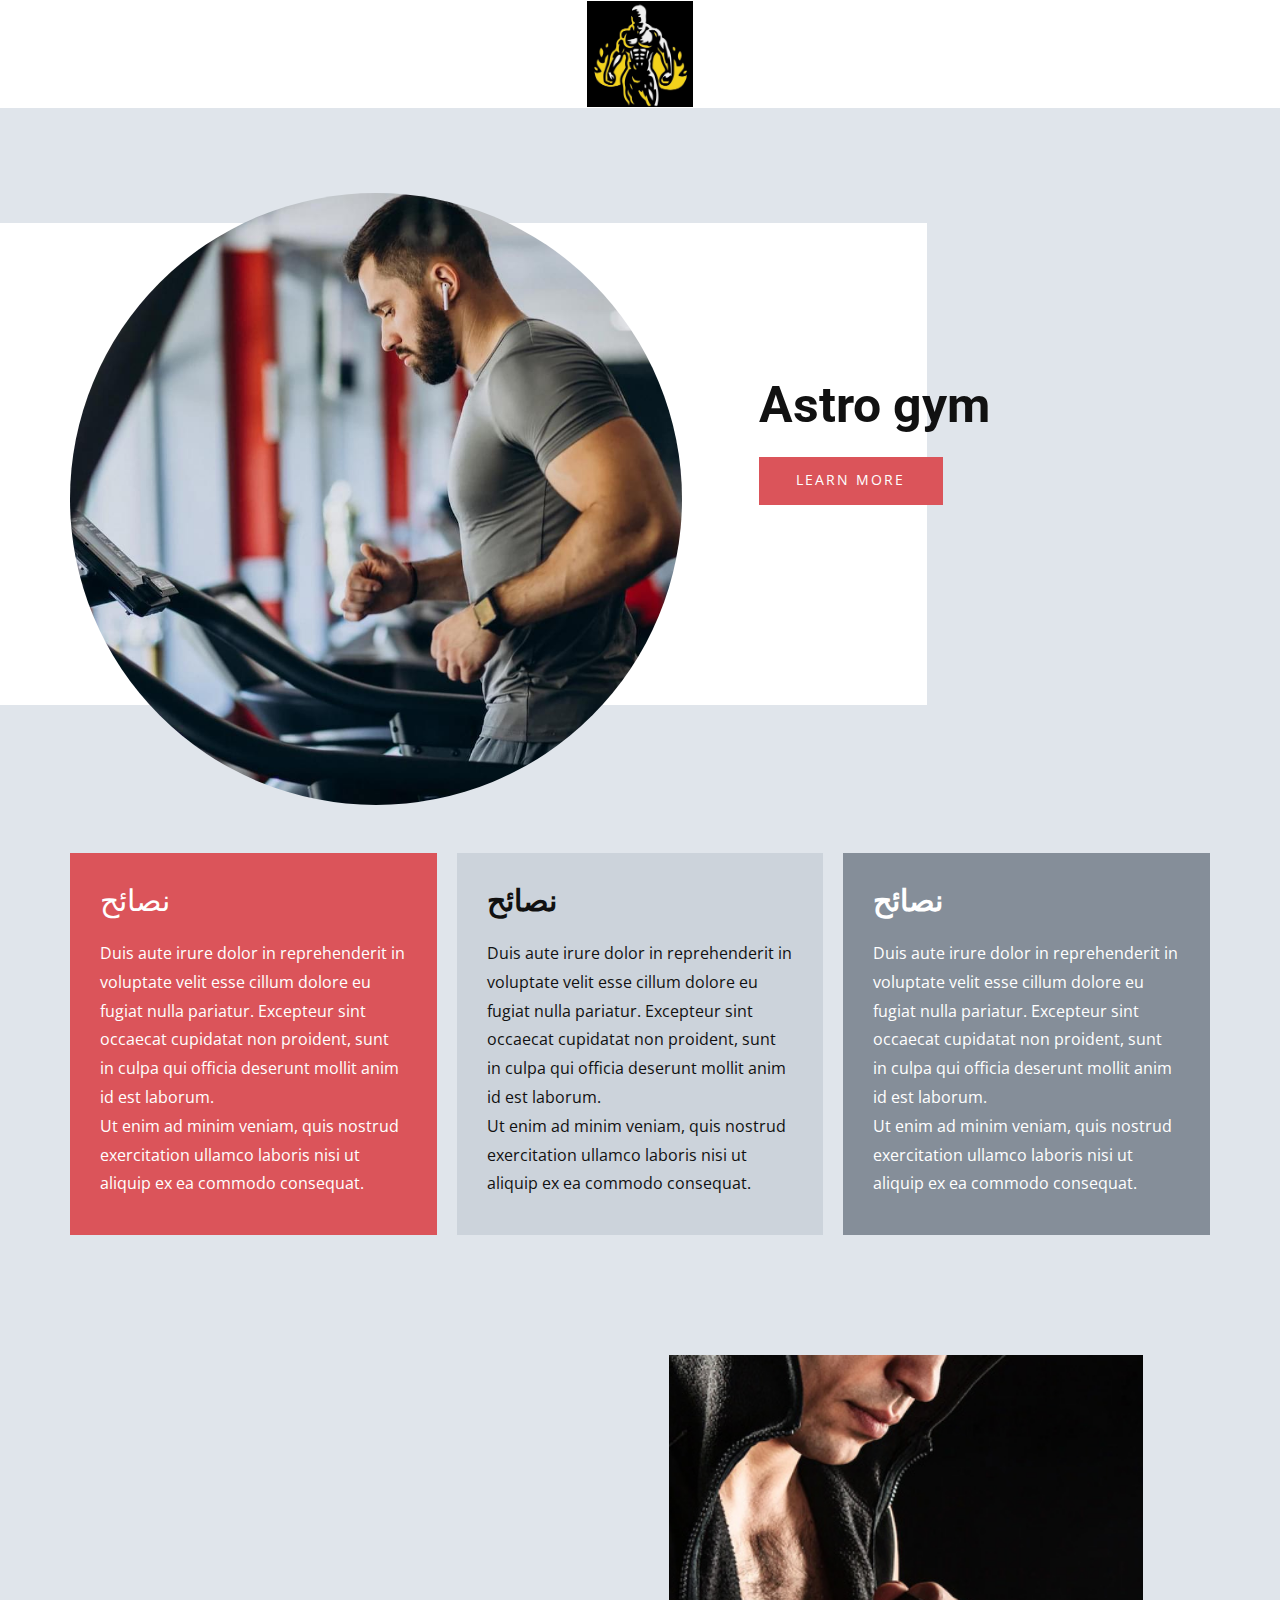
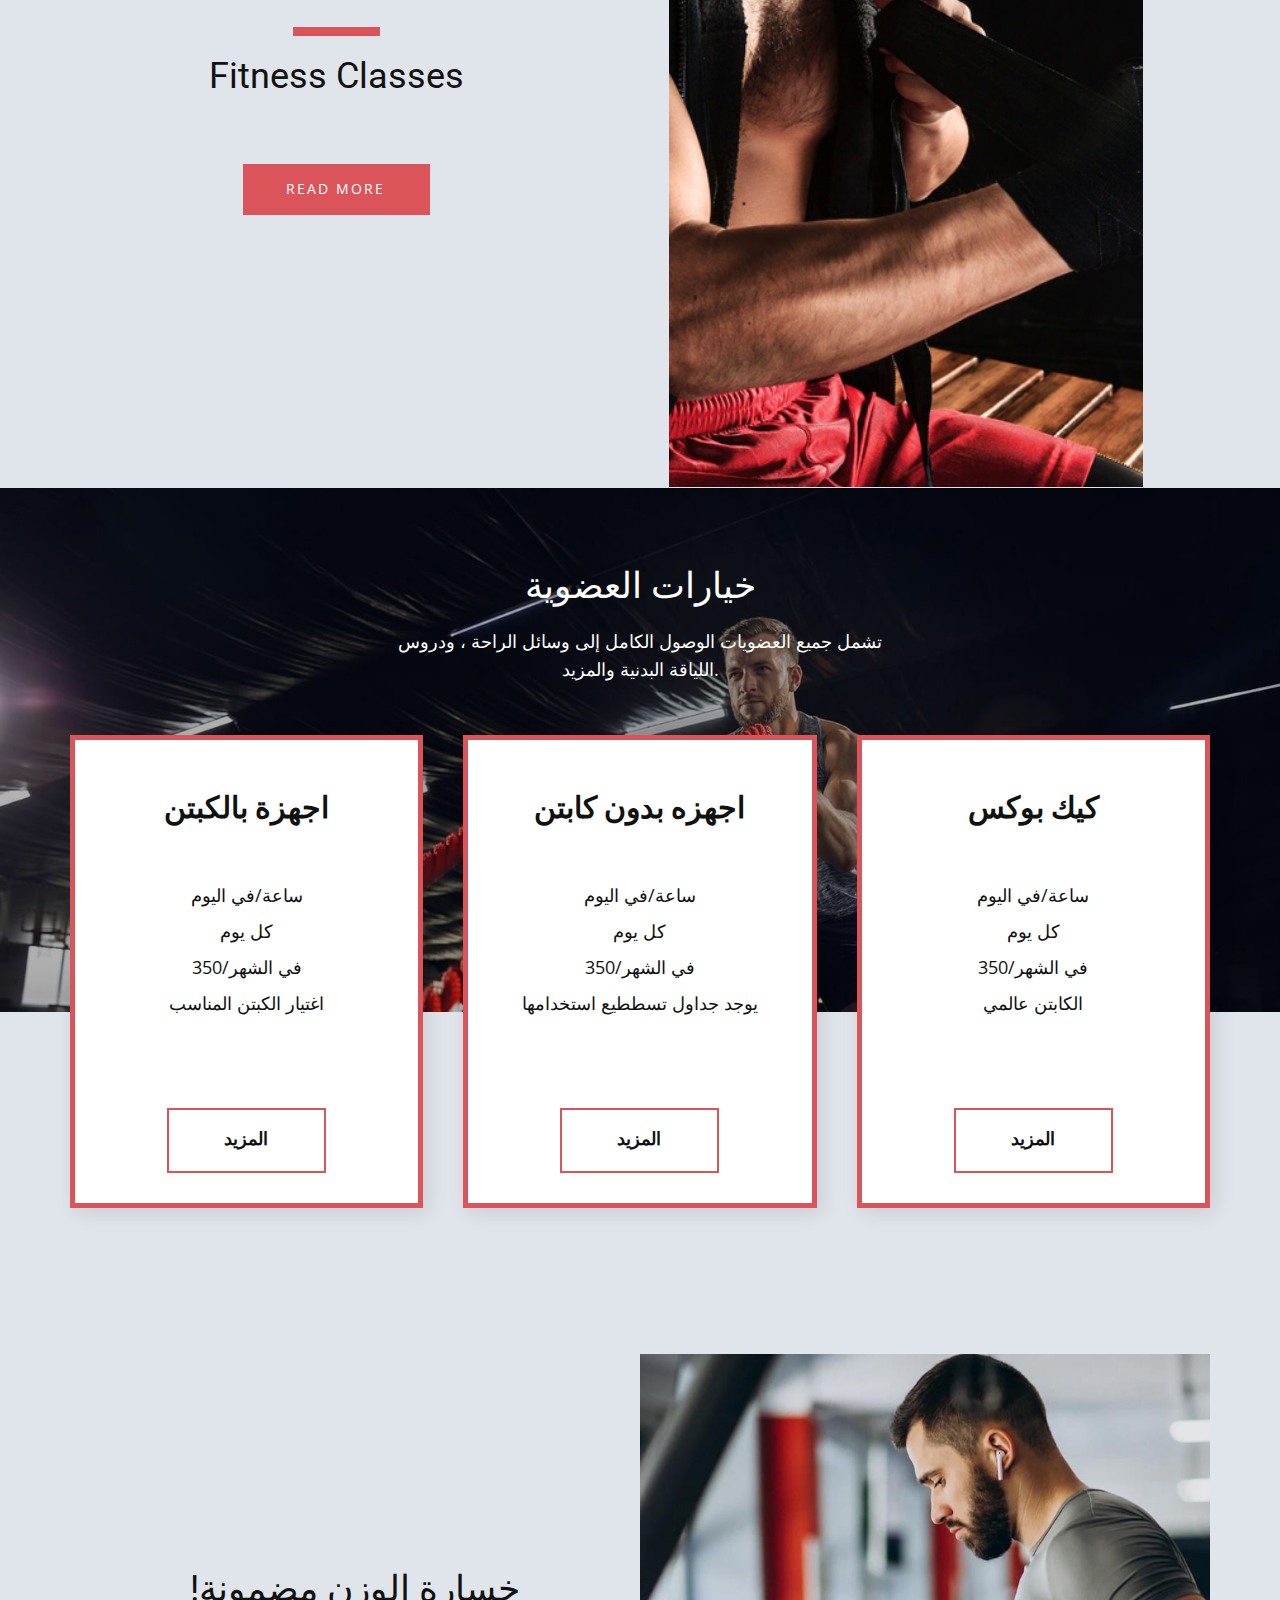
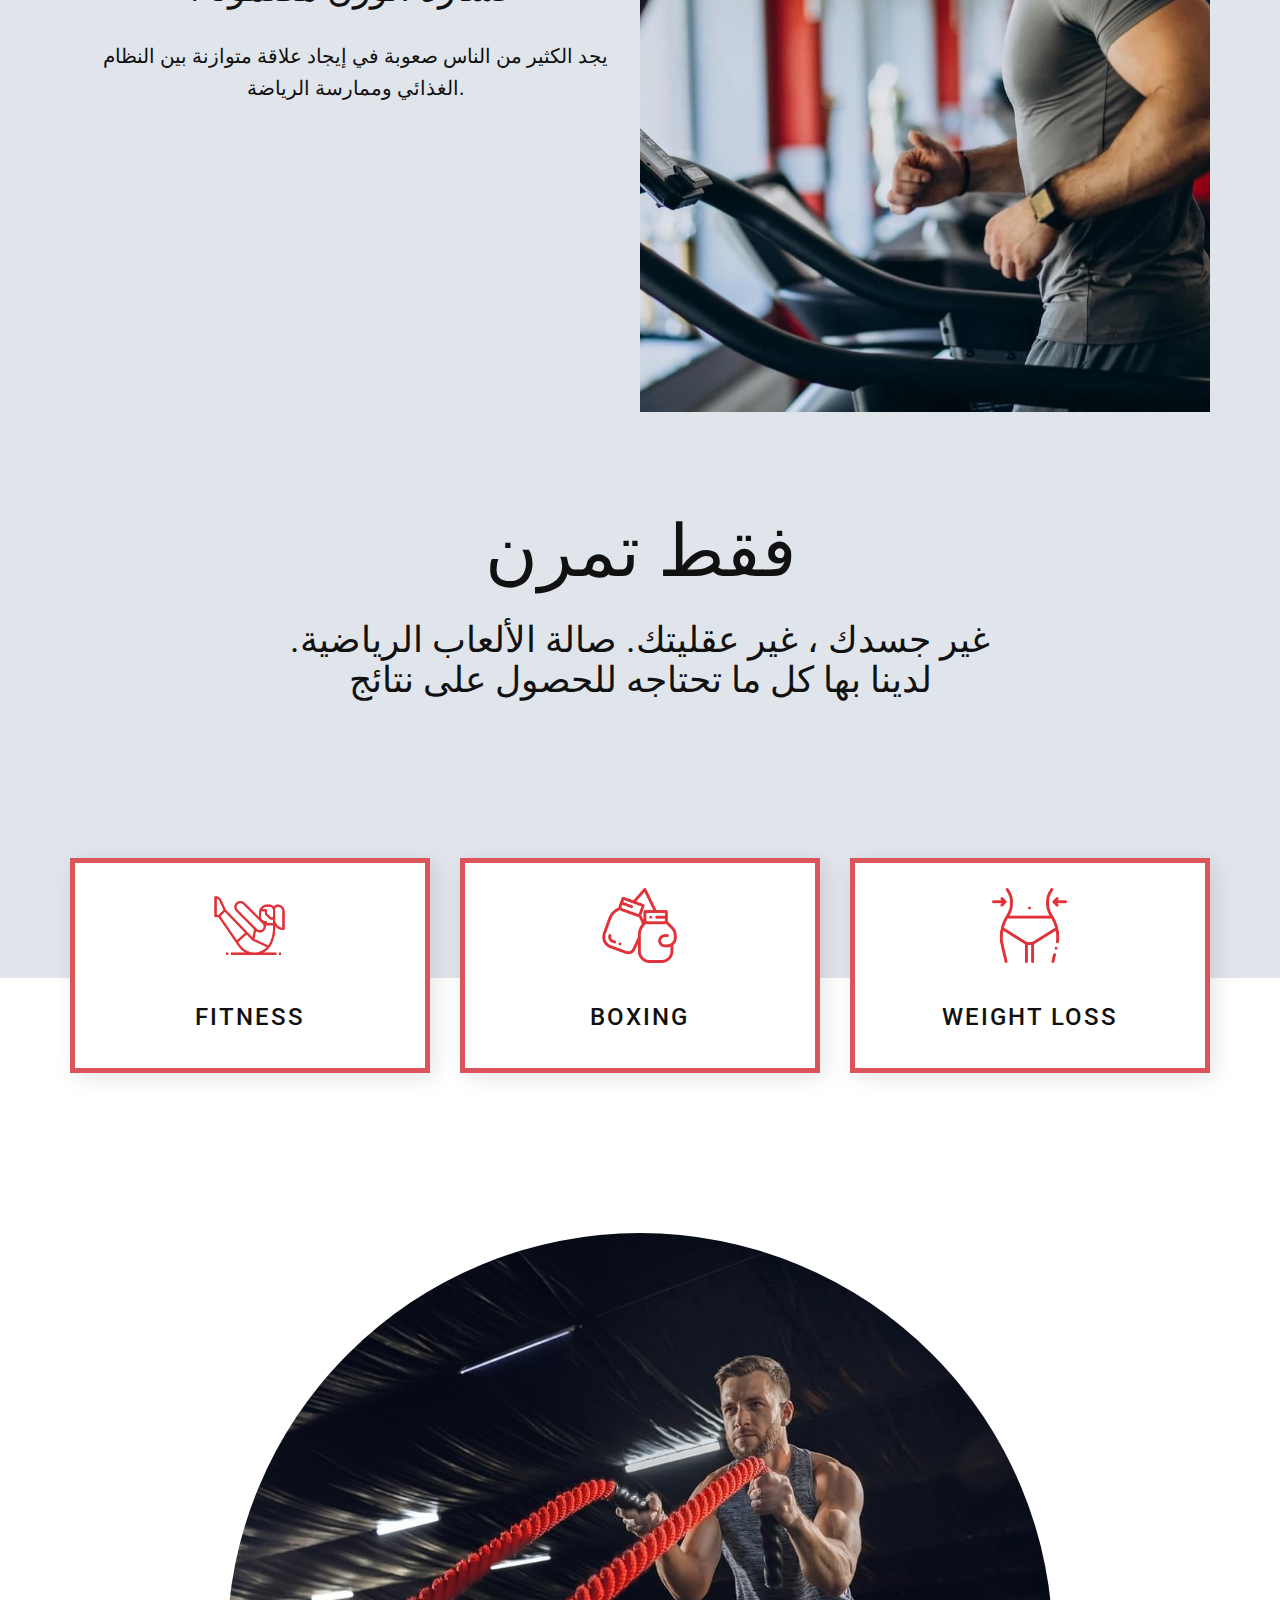
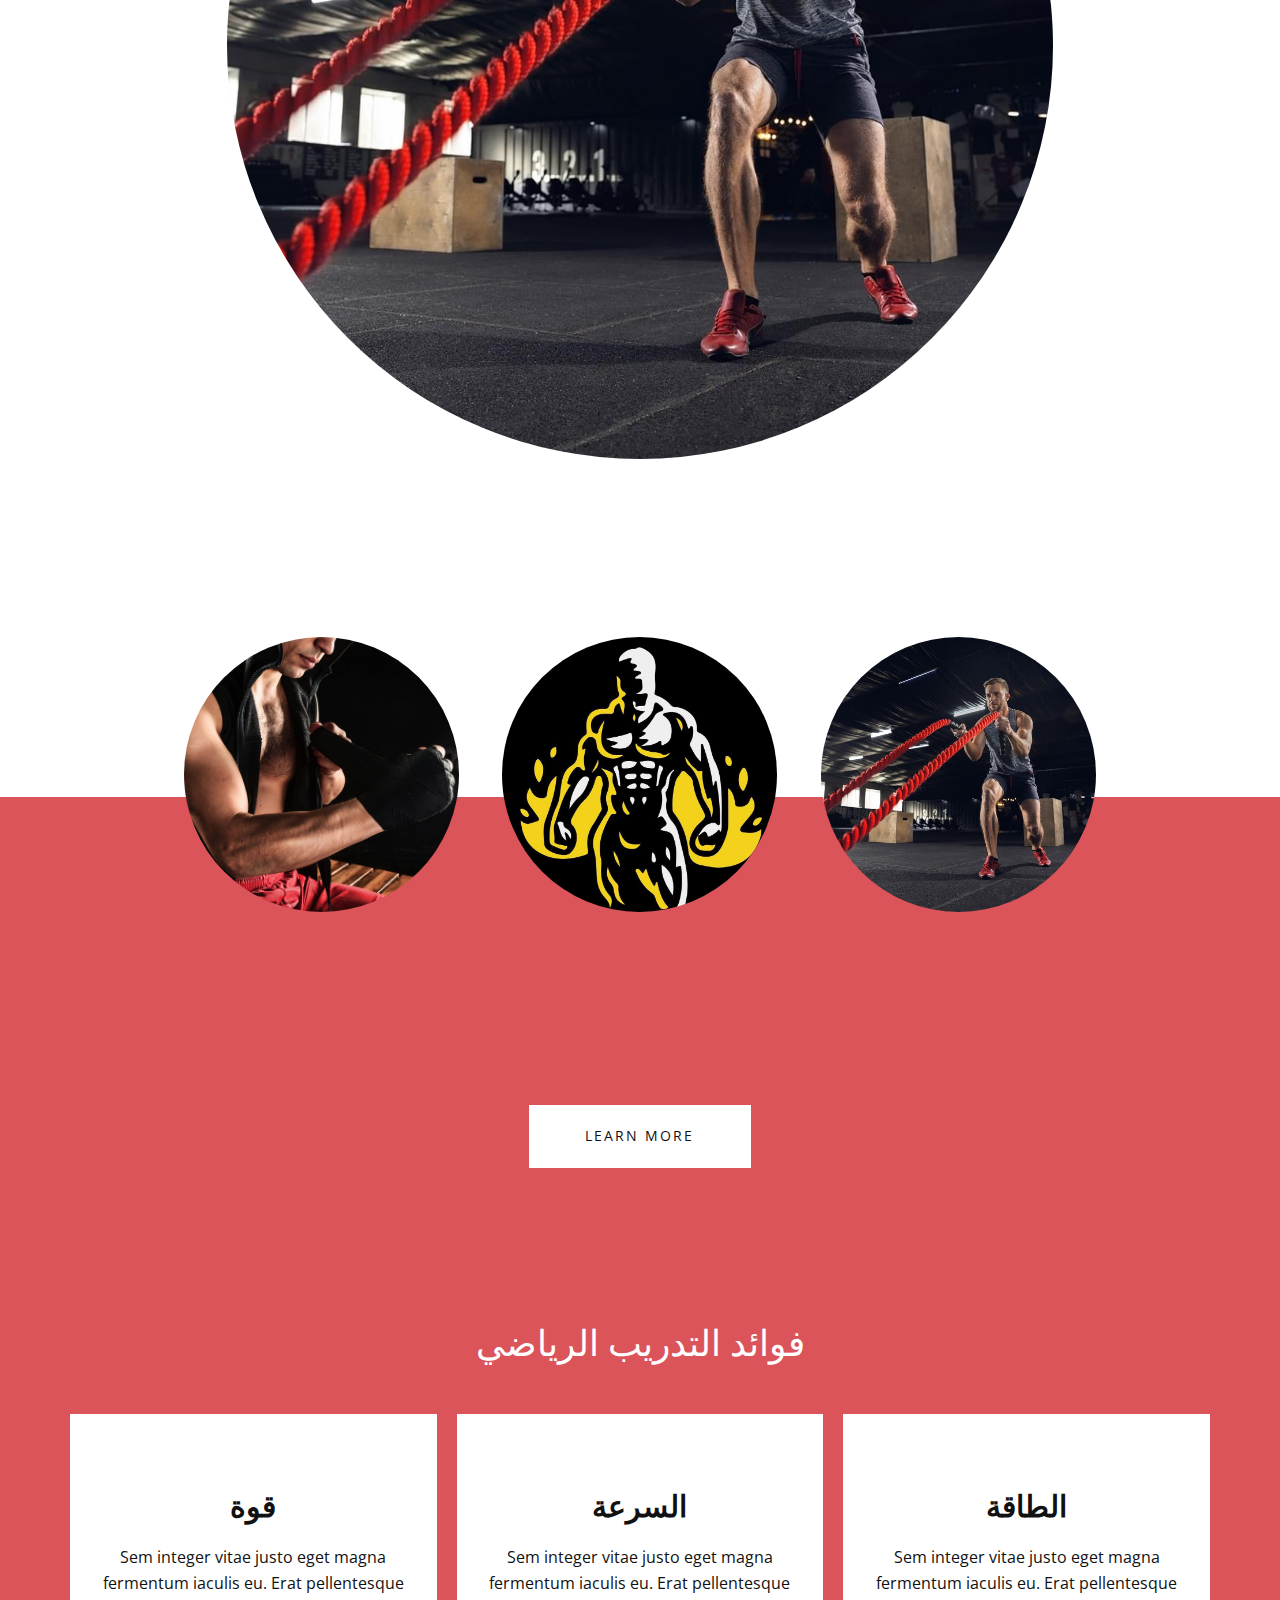
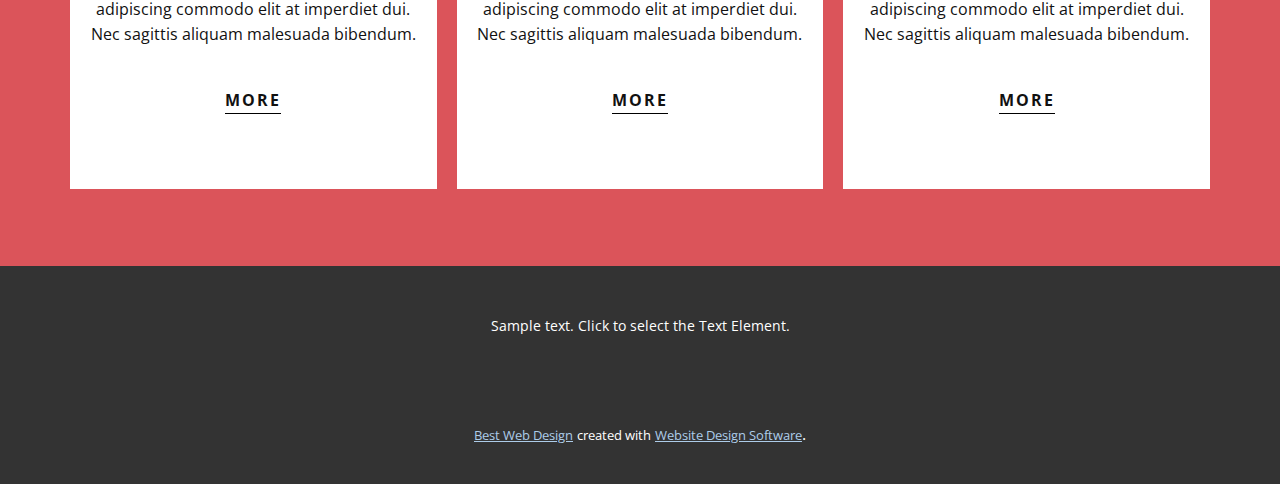
<file: index.html>
<!DOCTYPE html>
<html style="font-size: 16px;">
  <head>
    <meta name="viewport" content="width=device-width, initial-scale=1.0">
    <meta charset="utf-8">
    <meta name="keywords" content="NYC Sport Club, ​Fitness Classes, Membership Options, ​Weight loss guaranteed!, Just Train, ​Benefits of sport training, ​How We Help People">
    <meta name="description" content="">
    <title>Home</title>
    <link rel="stylesheet" href="nicepage.css" media="screen">
<link rel="stylesheet" href="Home.css" media="screen">
    <script class="u-script" type="text/javascript" src="jquery.js" defer=""></script>
    <script class="u-script" type="text/javascript" src="nicepage.js" defer=""></script>
    <meta name="generator" content="Nicepage 4.11.3, nicepage.com">
    <link id="u-theme-google-font" rel="stylesheet" href="https://fonts.googleapis.com/css?family=Roboto:100,100i,300,300i,400,400i,500,500i,700,700i,900,900i|Open+Sans:300,300i,400,400i,500,500i,600,600i,700,700i,800,800i">
    <link id="u-page-google-font" rel="stylesheet" href="https://fonts.googleapis.com/css?family=Montserrat:100,100i,200,200i,300,300i,400,400i,500,500i,600,600i,700,700i,800,800i,900,900i">
    
    
    
    
    
    
    
    
    <script type="application/ld+json">{
		"@context": "http://schema.org",
		"@type": "Organization",
		"name": "",
		"logo": "images/WhatsAppImage2022-11-25at9.27.34PM.jpeg"
}</script>
    <meta name="theme-color" content="#478ac9">
    <meta property="og:title" content="Home">
    <meta property="og:type" content="website">
  </head>
  <body data-home-page="Home.html" data-home-page-title="Home" class="u-body u-xl-mode"><header class="u-clearfix u-header u-header" id="sec-934d"><div class="u-clearfix u-sheet u-sheet-1">
        <a href="https://nicepage.com" class="u-image u-logo u-image-1" data-image-width="960" data-image-height="953">
          <img src="images/WhatsAppImage2022-11-25at9.27.34PM.jpeg" class="u-logo-image u-logo-image-1">
        </a>
      </div></header> 
    <section class="u-clearfix u-palette-5-light-2 u-valign-middle-md u-valign-middle-xs u-section-1" id="sec-eda7">
      <div class="u-shape u-shape-rectangle u-white u-shape-1"></div>
      <div class="u-image u-image-circle u-image-1" data-image-width="1380" data-image-height="920"></div>
      <div class="u-align-left u-container-align-left u-container-style u-group u-shape-rectangle u-group-1">
        <div class="u-container-layout u-container-layout-1">
          <h1 class="u-align-left u-text u-text-1">Astro gym</h1>
          <a href="Page-1.html" data-page-id="279185879" class="u-active-palette-5-dark-3 u-align-left u-border-none u-btn u-button-style u-hover-palette-5-dark-3 u-palette-2-base u-btn-1">learn more</a>
        </div>
      </div>
      <div class="u-list u-list-1">
        <div class="u-repeater u-repeater-1">
          <div class="u-align-left u-container-style u-custom-item u-list-item u-palette-2-base u-repeater-item u-shape-rectangle">
            <div class="u-container-layout u-similar-container u-container-layout-2">
              <h3 class="u-custom-item u-text u-text-2"> نصائح</h3>
              <p class="u-custom-item u-text u-text-body-alt-color u-text-3">Duis aute irure dolor in reprehenderit in voluptate velit esse cillum dolore eu fugiat nulla pariatur. Excepteur sint occaecat cupidatat non proident, sunt in culpa qui officia deserunt mollit anim id est laborum.<br>Ut enim ad minim veniam, quis nostrud exercitation ullamco laboris nisi ut aliquip ex ea commodo consequat.<br>
              </p>
            </div>
          </div>
          <div class="u-align-left u-container-style u-custom-item u-list-item u-palette-5-light-1 u-repeater-item u-shape-rectangle">
            <div class="u-container-layout u-similar-container u-container-layout-3">
              <h3 class="u-custom-item u-text u-text-4"> نصائح</h3>
              <p class="u-custom-item u-text u-text-5">Duis aute irure dolor in reprehenderit in voluptate velit esse cillum dolore eu fugiat nulla pariatur. Excepteur sint occaecat cupidatat non proident, sunt in culpa qui officia deserunt mollit anim id est laborum.<br>Ut enim ad minim veniam, quis nostrud exercitation ullamco laboris nisi ut aliquip ex ea commodo consequat.<br>
              </p>
            </div>
          </div>
          <div class="u-align-left u-container-style u-custom-item u-list-item u-palette-5-dark-1 u-repeater-item u-shape-rectangle">
            <div class="u-container-layout u-similar-container u-container-layout-4">
              <h3 class="u-custom-item u-text u-text-6">نصائح</h3>
              <p class="u-custom-item u-text u-text-7">Duis aute irure dolor in reprehenderit in voluptate velit esse cillum dolore eu fugiat nulla pariatur. Excepteur sint occaecat cupidatat non proident, sunt in culpa qui officia deserunt mollit anim id est laborum.<br>Ut enim ad minim veniam, quis nostrud exercitation ullamco laboris nisi ut aliquip ex ea commodo consequat.<br>
              </p>
            </div>
          </div>
        </div>
      </div>
    </section>
    <section class="u-clearfix u-palette-5-light-2 u-section-2" id="carousel_7efa">
      <div class="u-clearfix u-sheet u-sheet-1">
        <div class="u-clearfix u-expanded-width u-gutter-0 u-layout-wrap u-layout-wrap-1">
          <div class="u-layout">
            <div class="u-layout-row">
              <div class="u-container-align-center u-container-style u-layout-cell u-left-cell u-size-28 u-layout-cell-1">
                <div class="u-container-layout u-valign-middle u-container-layout-1">
                  <div class="u-align-center u-border-9 u-border-palette-2-base u-line u-line-horizontal u-line-1"></div>
                  <h2 class="u-align-center u-text u-text-1"> Fitness Classes</h2>
                  <h4 class="u-align-center u-custom-font u-text u-text-2" data-animation-name="fadeIn" data-animation-duration="1250" data-animation-direction="Right" data-animation-delay="250"> Gyms, Day Spas, Trainers</h4>
                  <a href="https://nicepage.best" class="u-active-palette-5-dark-3 u-align-center u-btn u-button-style u-custom u-hover-palette-5-dark-3 u-palette-2-base u-btn-1">read more</a>
                </div>
              </div>
              <div class="u-align-center u-container-align-center u-container-style u-layout-cell u-right-cell u-size-32 u-layout-cell-2">
                <div class="u-container-layout u-valign-bottom u-container-layout-2">
                  <img class="u-absolute-hcenter-xl u-expanded-height-xl u-image u-image-1" src="images/ggg.jpg" data-image-width="578" data-image-height="578">
                </div>
              </div>
            </div>
          </div>
        </div>
      </div>
    </section>
    <section class="u-align-center u-clearfix u-palette-5-light-2 u-section-3" id="carousel_3878">
      <img class="u-expanded-width u-image u-image-1" src="images/sdds-min.jpg" data-image-width="1585" data-image-height="1080">
      <h2 class="u-text u-text-body-alt-color u-text-1">خيارات العضوية</h2>
      <p class="u-text u-text-body-alt-color u-text-2">تشمل جميع العضويات الوصول الكامل إلى وسائل الراحة ، ودروس اللياقة البدنية والمزيد.</p>
      <div class="u-list u-list-1">
        <div class="u-repeater u-repeater-1">
          <div class="u-align-center u-border-5 u-border-palette-2-base u-container-style u-custom-item u-list-item u-repeater-item u-shape-rectangle u-white u-list-item-1">
            <div class="u-container-layout u-similar-container u-container-layout-1">
              <h3 class="u-text u-text-3">اجهزة بالكبتن</h3>
              <p class="u-file-icon u-text u-text-4">ساعة/في اليوم<br>كل يوم<br>350/في الشهر<br>اغتيار الكبتن المناسب<br>
                <br>
              </p>
              <a href="https://nicepage.review" class="u-border-2 u-border-active-grey-50 u-border-hover-grey-50 u-border-palette-2-base u-btn u-button-style u-custom-font u-font-montserrat u-none u-text-body-color u-btn-1">المزيد</a>
            </div>
          </div>
          <div class="u-align-center u-border-5 u-border-palette-2-base u-container-style u-custom-item u-list-item u-repeater-item u-shape-rectangle u-white u-list-item-2">
            <div class="u-container-layout u-similar-container u-container-layout-2">
              <h3 class="u-text u-text-5">اجهزه بدون كابتن</h3>
              <p class="u-file-icon u-text u-text-6"> ساعة/في اليوم<br>كل يوم<br>350/في الشهر<br>يوجد جداول تسططيع استخدامها<br>
                <br>
              </p>
              <a href="https://nicepage.review" class="u-border-2 u-border-active-grey-50 u-border-hover-grey-50 u-border-palette-2-base u-btn u-button-style u-custom-font u-font-montserrat u-none u-text-body-color u-btn-2"> المزيد</a>
            </div>
          </div>
          <div class="u-align-center u-border-5 u-border-palette-2-base u-container-style u-custom-item u-list-item u-repeater-item u-shape-rectangle u-white u-list-item-3">
            <div class="u-container-layout u-similar-container u-container-layout-3">
              <h3 class="u-text u-text-7">كيك بوكس</h3>
              <p class="u-file-icon u-text u-text-8"> ساعة/في اليوم<br>كل يوم<br>350/في الشهر<br>الكابتن عالمي<br>
                <br>
              </p>
              <a href="https://nicepage.review" class="u-border-2 u-border-active-grey-50 u-border-hover-grey-50 u-border-palette-2-base u-btn u-button-style u-custom-font u-font-montserrat u-none u-text-body-color u-btn-3"> المزيد</a>
            </div>
          </div>
        </div>
      </div>
    </section>
    <section class="u-clearfix u-palette-5-light-2 u-section-4" id="carousel_6171">
      <div class="u-clearfix u-sheet u-sheet-1">
        <div class="u-clearfix u-layout-wrap u-layout-wrap-1">
          <div class="u-layout">
            <div class="u-layout-row">
              <div class="u-align-center u-container-style u-layout-cell u-left-cell u-size-30-lg u-size-30-xl u-size-60-md u-size-60-sm u-size-60-xs u-layout-cell-1">
                <div class="u-container-layout u-container-layout-1">
                  <h2 class="u-text u-text-1">!​خسارة الوزن مضمونة</h2>
                  <p class="u-large-text u-text u-text-variant u-text-2"> يجد الكثير من الناس صعوبة في إيجاد علاقة متوازنة بين النظام الغذائي وممارسة الرياضة.</p>
                </div>
              </div>
              <div class="u-align-center u-container-style u-image u-layout-cell u-right-cell u-size-30-lg u-size-30-xl u-size-60-md u-size-60-sm u-size-60-xs u-image-1" data-image-width="1380" data-image-height="920">
                <div class="u-container-layout u-container-layout-2"></div>
              </div>
            </div>
          </div>
        </div>
      </div>
    </section>
    <section class="u-align-center u-clearfix u-container-align-center-lg u-container-align-center-xl u-container-align-center-xs u-white u-section-5" id="carousel_5f03">
      <div class="u-expanded-width u-palette-5-light-2 u-shape u-shape-rectangle u-shape-1"></div>
      <div class="u-align-center u-container-align-center u-container-style u-group u-shape-rectangle u-group-1">
        <div class="u-container-layout u-container-layout-1">
          <h2 class="u-text u-text-1"> فقط تمرن</h2>
          <h2 class="u-text u-text-2">.غير جسدك ، غير عقليتك. صالة الألعاب الرياضية لدينا بها كل ما تحتاجه للحصول على نتائج</h2>
        </div>
      </div>
      <div alt="" class="u-image u-image-circle u-preserve-proportions u-image-1" data-image-width="1585" data-image-height="1080"></div>
      <div class="u-list u-list-1">
        <div class="u-repeater u-repeater-1">
          <div class="u-align-center u-border-5 u-border-palette-2-base u-container-style u-list-item u-repeater-item u-shape-rectangle u-white u-list-item-1">
            <div class="u-container-layout u-similar-container u-valign-top u-container-layout-2"><span class="u-align-center u-file-icon u-icon u-text-palette-2-base u-icon-1"><img src="images/7.png" alt=""></span>
              <h4 class="u-text u-text-3">fitness</h4>
            </div>
          </div>
          <div class="u-align-center u-border-5 u-border-palette-2-base u-container-style u-list-item u-repeater-item u-shape-rectangle u-white u-list-item-2">
            <div class="u-container-layout u-similar-container u-valign-top u-container-layout-3"><span class="u-align-center u-file-icon u-icon u-text-palette-2-base u-icon-2"><img src="images/8.png" alt=""></span>
              <h4 class="u-text u-text-4"> Boxing</h4>
            </div>
          </div>
          <div class="u-align-center u-border-5 u-border-palette-2-base u-container-style u-list-item u-repeater-item u-shape-rectangle u-white u-list-item-3">
            <div class="u-container-layout u-similar-container u-valign-top u-container-layout-4"><span class="u-align-center u-file-icon u-icon u-text-palette-2-base u-icon-3"><img src="images/9.png" alt=""></span>
              <h4 class="u-text u-text-5"> Weight Loss</h4>
            </div>
          </div>
        </div>
      </div>
    </section>
    <section class="u-align-center u-clearfix u-container-align-center-md u-container-align-center-sm u-container-align-center-xs u-palette-2-base u-section-6" id="carousel_4d90">
      <div class="u-expanded-width u-shape u-shape-rectangle u-white u-shape-1"></div>
      <div class="u-list u-list-1">
        <div class="u-repeater u-repeater-1">
          <div class="u-align-center u-container-align-center u-container-style u-list-item u-repeater-item">
            <div class="u-container-layout u-similar-container u-valign-middle u-container-layout-1">
              <div class="u-image u-image-circle u-image-1" alt="" data-image-width="578" data-image-height="578"></div>
            </div>
          </div>
          <div class="u-align-center u-container-align-center u-container-style u-list-item u-repeater-item">
            <div class="u-container-layout u-similar-container u-valign-middle u-container-layout-2">
              <div class="u-image u-image-circle u-image-2" alt="" data-image-width="960" data-image-height="953"></div>
            </div>
          </div>
          <div class="u-align-center u-container-align-center u-container-style u-list-item u-repeater-item">
            <div class="u-container-layout u-similar-container u-valign-middle u-container-layout-3">
              <div class="u-image u-image-circle u-image-3" alt="" data-image-width="1585" data-image-height="1080"></div>
            </div>
          </div>
        </div>
      </div>
      <h3 class="u-custom-font u-text u-text-font u-text-1" data-animation-name="customAnimationIn" data-animation-duration="1500" data-animation-delay="500">Astro gym</h3>
      <a href="Page-1.html" data-page-id="279185879" class="u-active-palette-2-base u-align-center u-border-2 u-border-active-white u-border-hover-white u-border-white u-btn u-button-style u-hover-palette-2-base u-white u-btn-1" target="_blank">learn more</a>
    </section>
    <section class="u-align-center u-clearfix u-container-align-center u-palette-2-base u-section-7" id="carousel_66dc">
      <div class="u-clearfix u-sheet u-valign-middle u-sheet-1">
        <h2 class="u-text u-text-1"> فوائد التدريب الرياضي</h2>
        <div class="u-expanded-width u-list u-list-1">
          <div class="u-repeater u-repeater-1">
            <div class="u-container-style u-list-item u-repeater-item u-white u-list-item-1">
              <div class="u-container-layout u-similar-container u-valign-middle u-container-layout-1">
                <h3 class="u-align-center u-text u-text-2">قوة</h3>
                <p class="u-align-center u-text u-text-3"> Sem integer vitae justo eget magna fermentum iaculis eu. Erat pellentesque adipiscing commodo elit at imperdiet dui. Nec sagittis aliquam malesuada bibendum. </p>
                <a href="https://nicepage.com/k/business-card-html-templates" class="u-active-none u-align-center u-border-1 u-border-active-palette-2-base u-border-black u-border-hover-palette-2-base u-border-no-left u-border-no-right u-border-no-top u-btn u-button-style u-hover-none u-none u-text-active-palette-2-base u-text-body-color u-text-hover-palette-2-base u-btn-1">more</a>
              </div>
            </div>
            <div class="u-container-style u-list-item u-repeater-item u-white u-list-item-2">
              <div class="u-container-layout u-similar-container u-valign-middle u-container-layout-2">
                <h3 class="u-align-center u-text u-text-4">السرعة</h3>
                <p class="u-align-center u-text u-text-5"> Sem integer vitae justo eget magna fermentum iaculis eu. Erat pellentesque adipiscing commodo elit at imperdiet dui. Nec sagittis aliquam malesuada bibendum. </p>
                <a href="https://nicepage.online" class="u-active-none u-align-center u-border-1 u-border-active-palette-2-base u-border-black u-border-hover-palette-2-base u-border-no-left u-border-no-right u-border-no-top u-btn u-button-style u-hover-none u-none u-text-active-palette-2-base u-text-body-color u-text-hover-palette-2-base u-btn-2">more</a>
              </div>
            </div>
            <div class="u-container-style u-list-item u-repeater-item u-white u-list-item-3">
              <div class="u-container-layout u-similar-container u-valign-middle u-container-layout-3">
                <h3 class="u-align-center u-text u-text-6">الطاقة<br>
                </h3>
                <p class="u-align-center u-text u-text-7"> Sem integer vitae justo eget magna fermentum iaculis eu. Erat pellentesque adipiscing commodo elit at imperdiet dui. Nec sagittis aliquam malesuada bibendum. </p>
                <a href="https://nicepage.com/k/retro-website-templates" class="u-active-none u-align-center u-border-1 u-border-active-palette-2-base u-border-black u-border-hover-palette-2-base u-border-no-left u-border-no-right u-border-no-top u-btn u-button-style u-hover-none u-none u-text-active-palette-2-base u-text-body-color u-text-hover-palette-2-base u-btn-3">more</a>
              </div>
            </div>
          </div>
        </div>
      </div>
    </section>
    
    
    <footer class="u-align-center u-clearfix u-footer u-grey-80 u-footer" id="sec-6a3b"><div class="u-clearfix u-sheet u-sheet-1">
        <p class="u-small-text u-text u-text-variant u-text-1">Sample text. Click to select the Text Element.</p>
      </div></footer>
    <section class="u-backlink u-clearfix u-grey-80">
      <a class="u-link" href="https://nicepage.com/web-design" target="_blank">
        <span>Best Web Design</span>
      </a>
      <p class="u-text">
        <span>created with</span>
      </p>
      <a class="u-link" href="" target="_blank">
        <span>Website Design Software</span>
      </a>. 
    </section>
  </body>
</html>
</file>
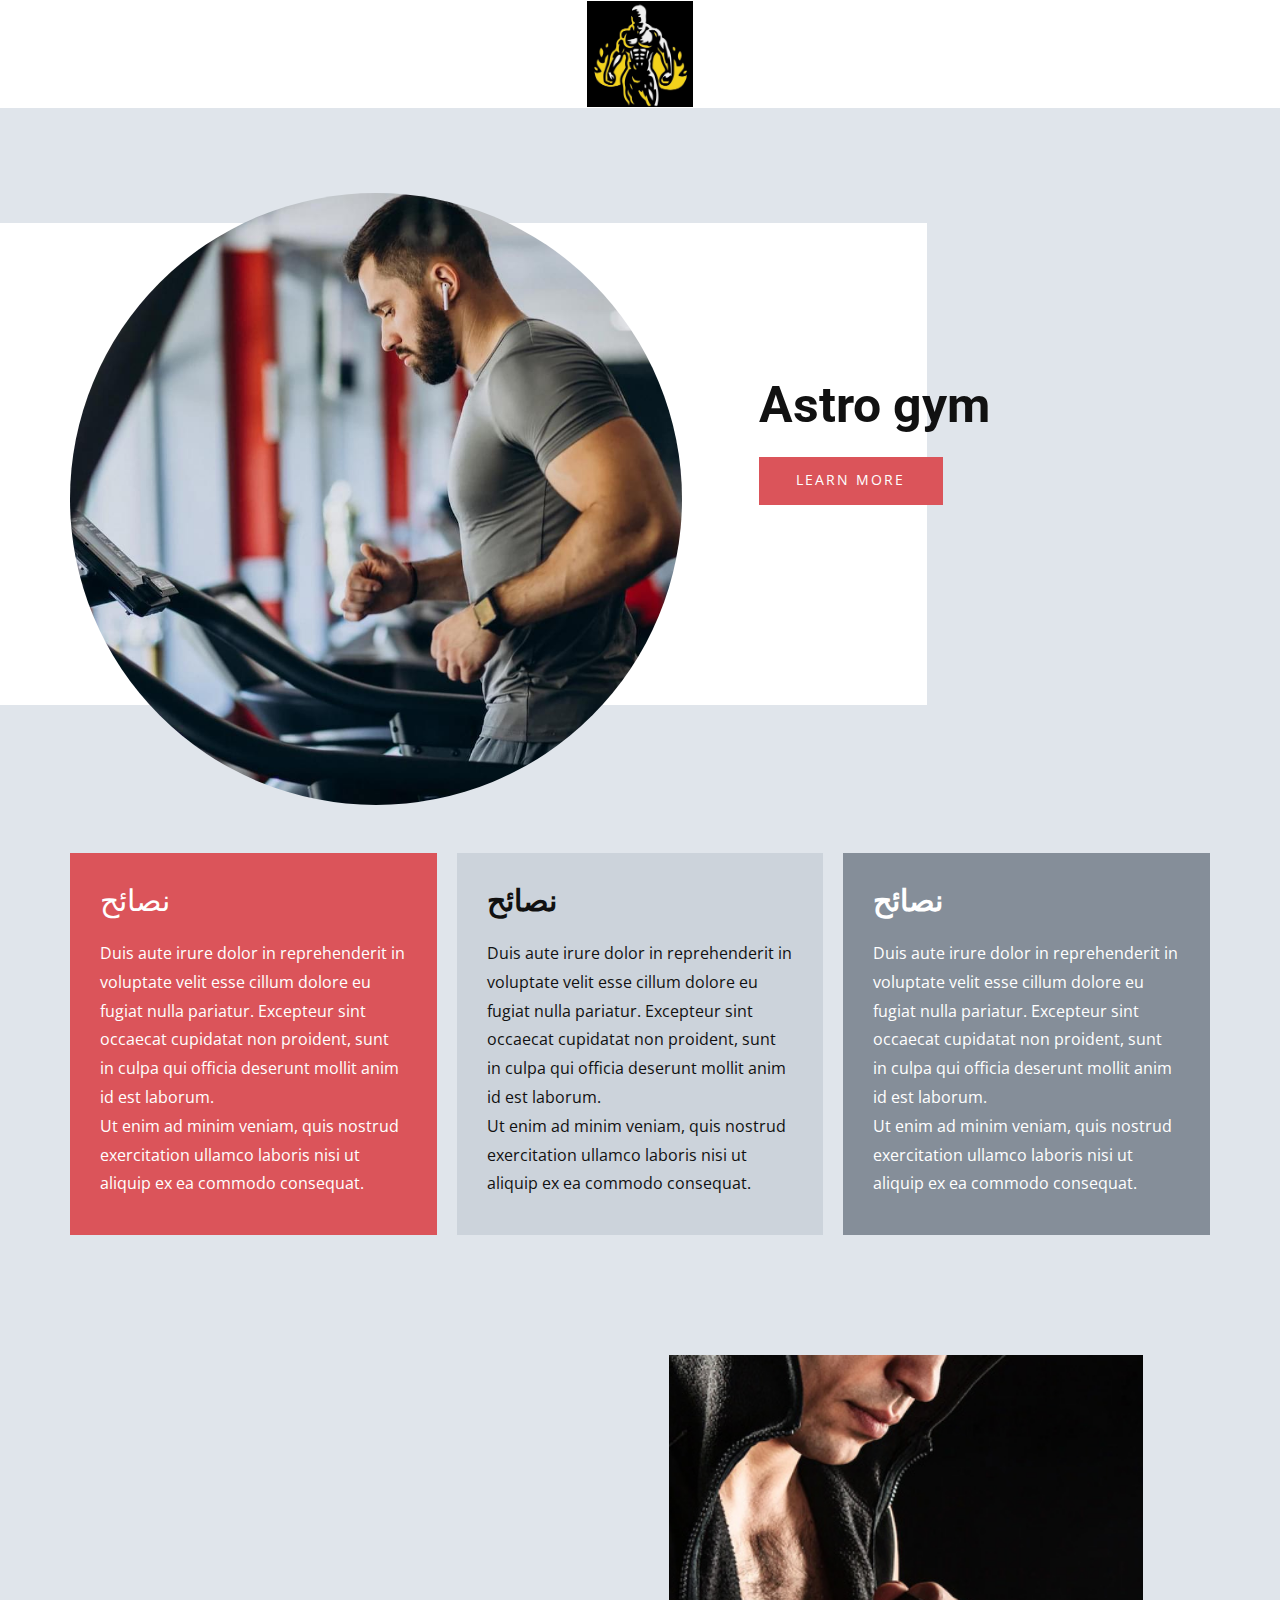
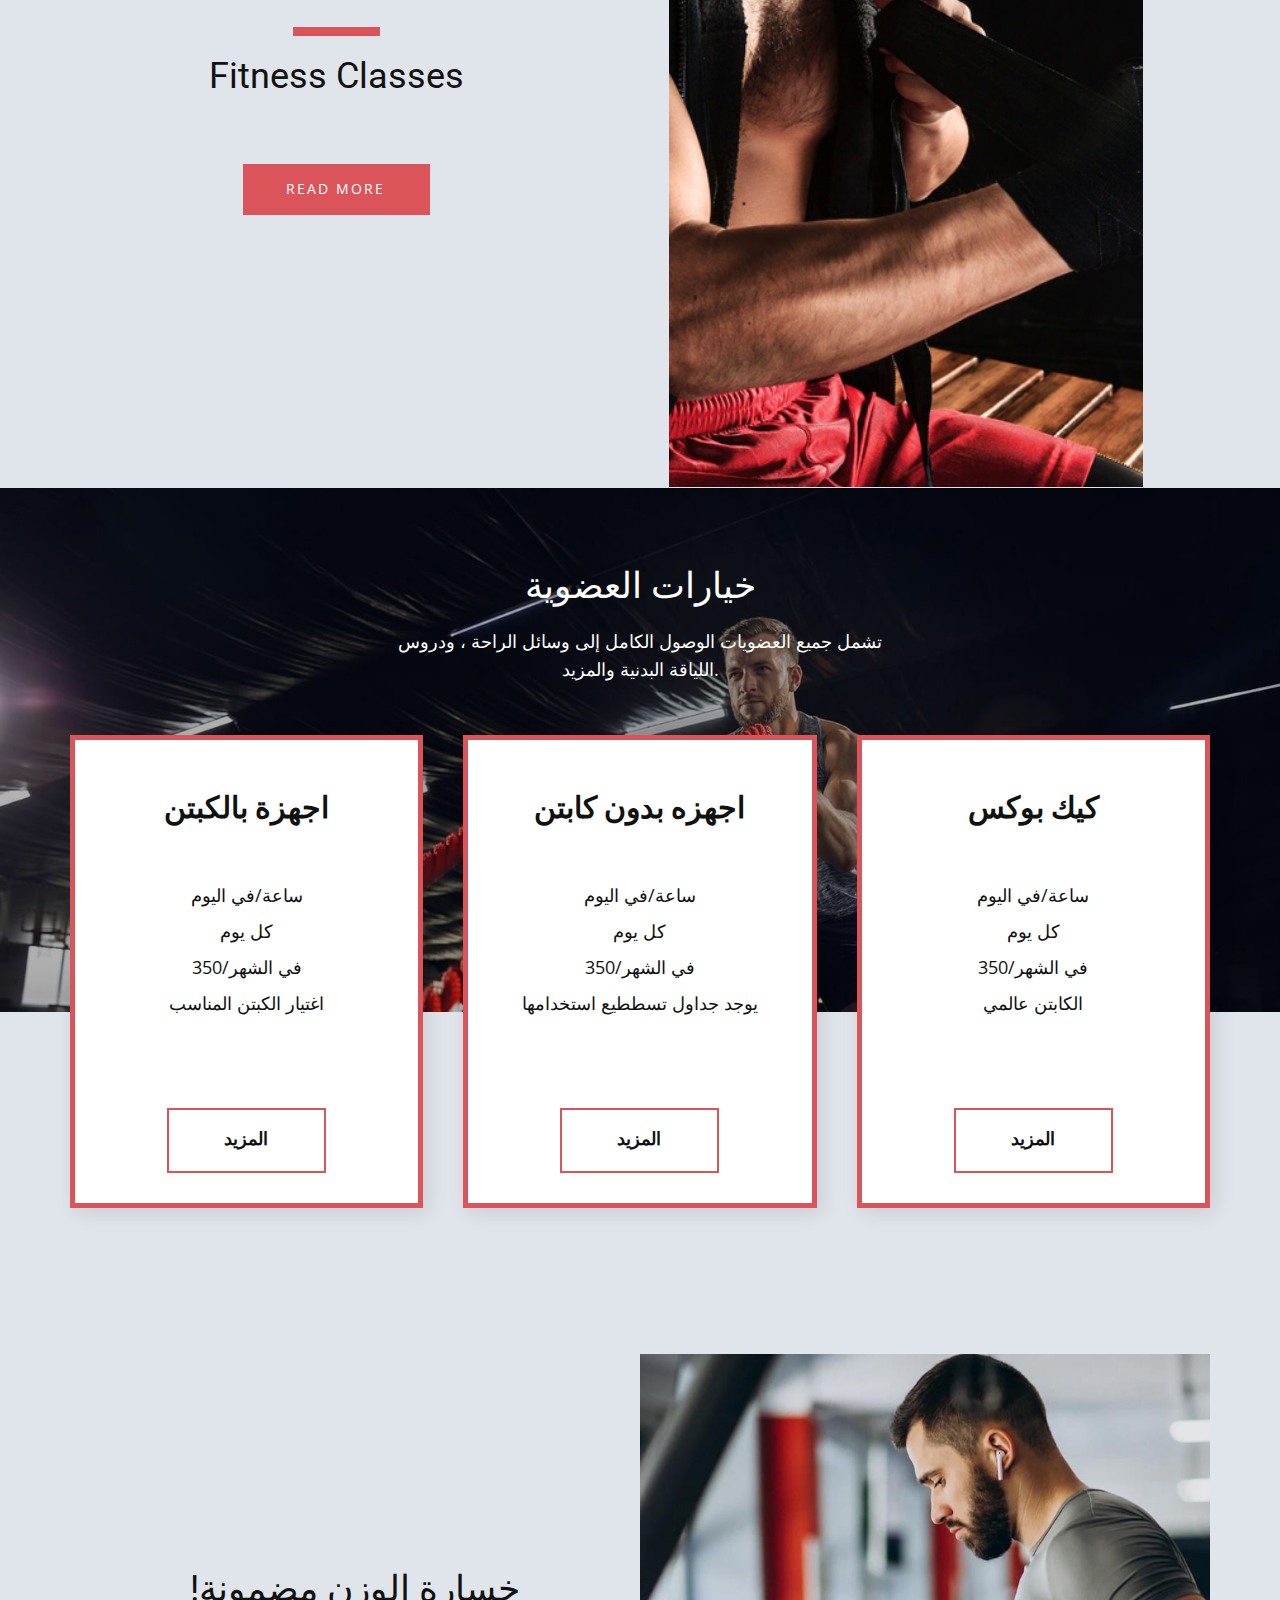
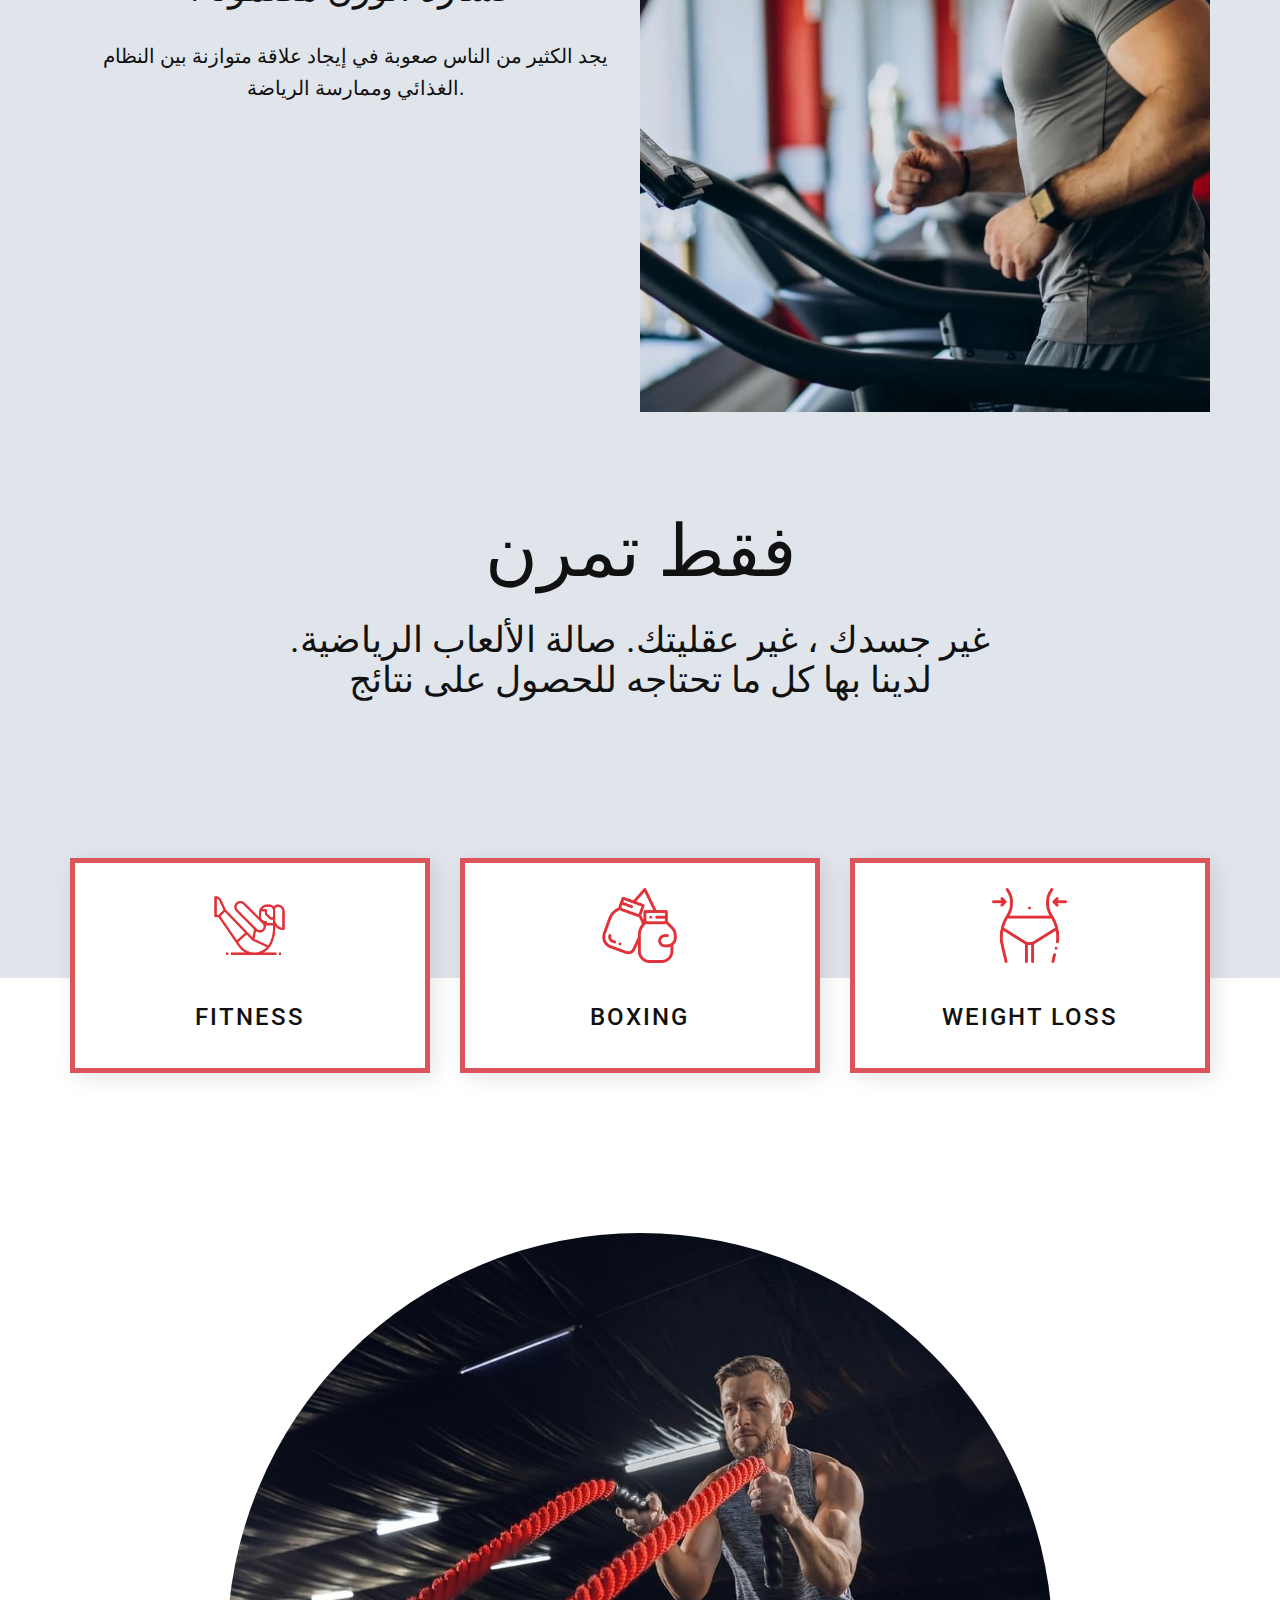
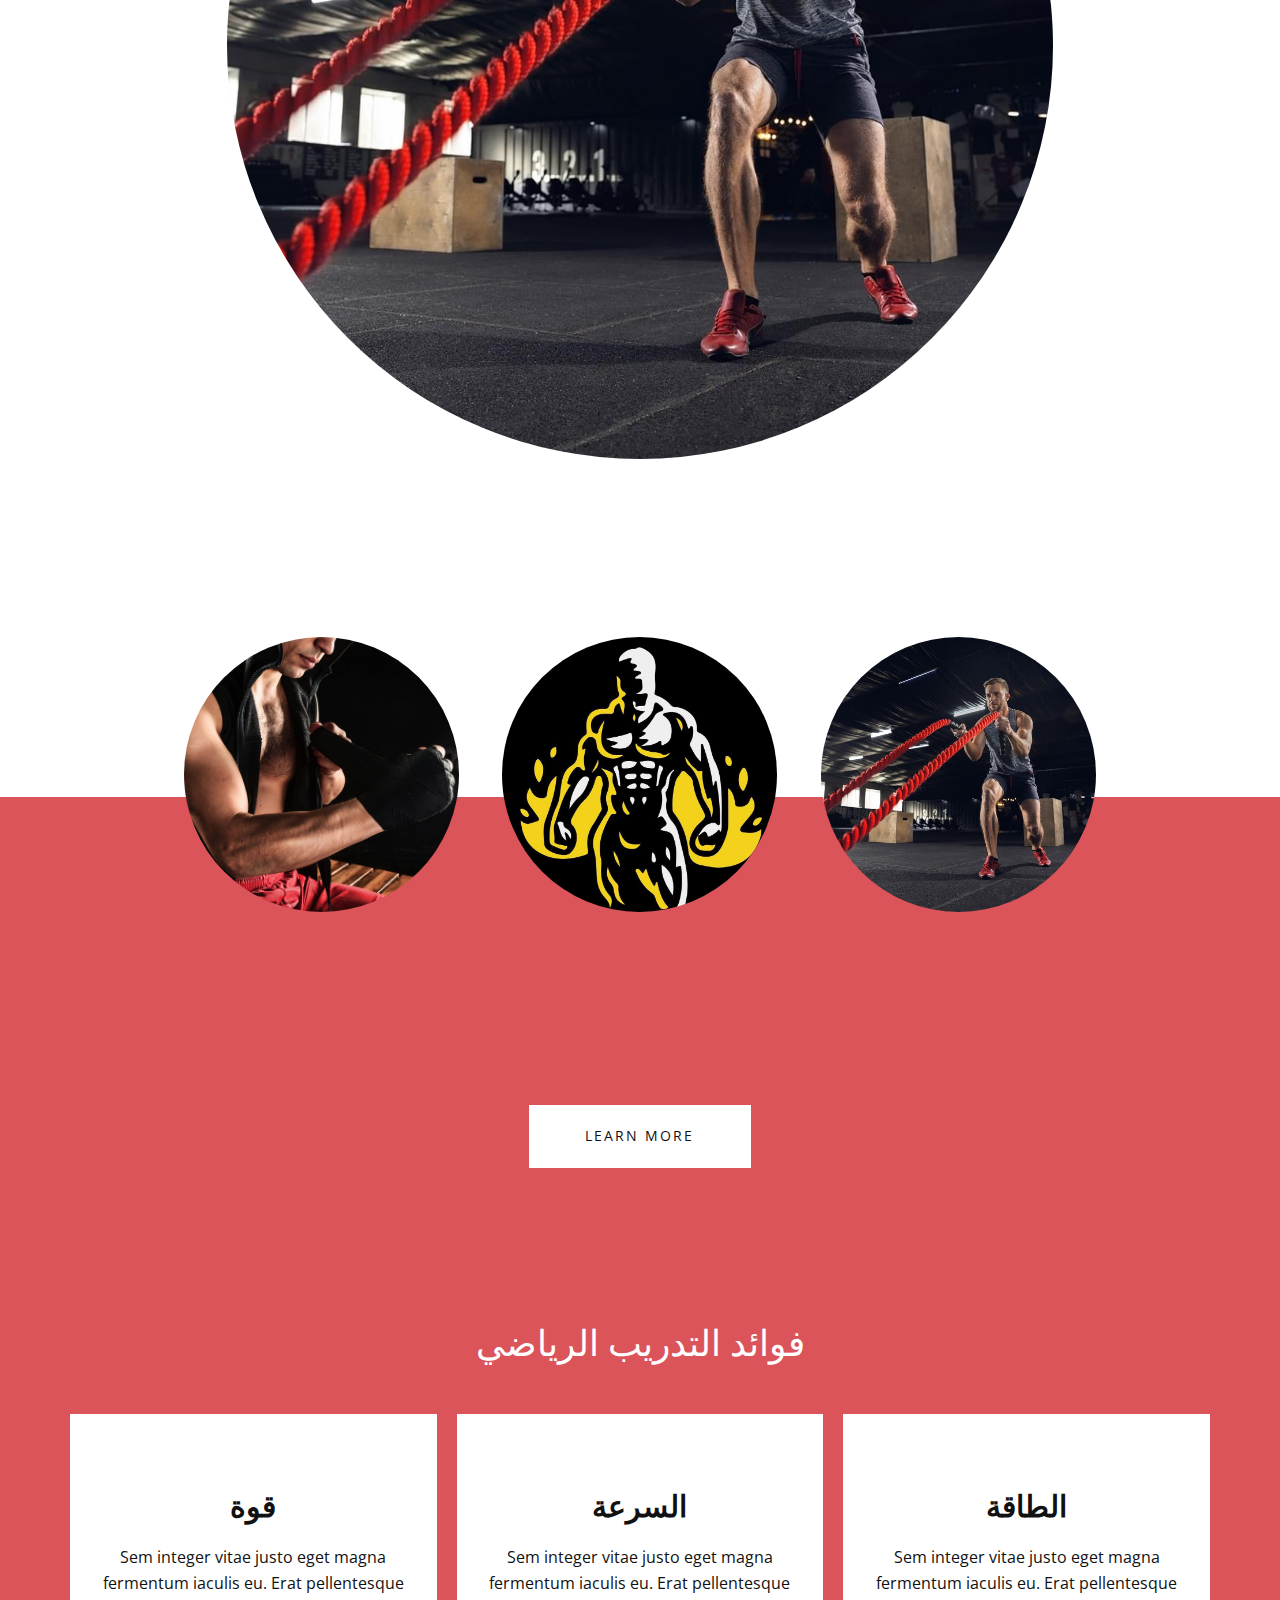
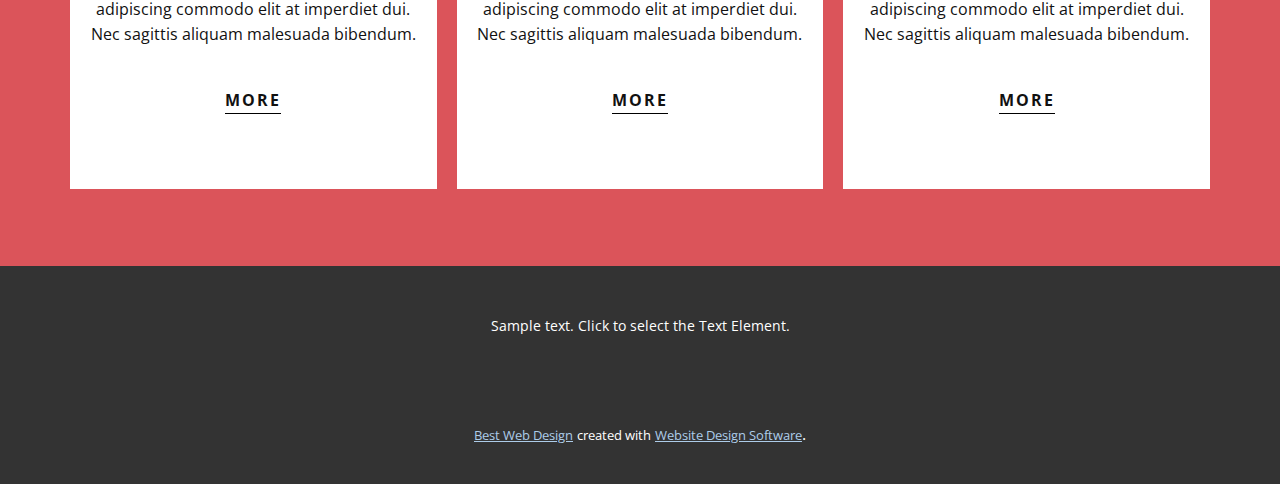
<file: Home.html>
<!DOCTYPE html>
<html style="font-size: 16px;">
  <head>
    <meta name="viewport" content="width=device-width, initial-scale=1.0">
    <meta charset="utf-8">
    <meta name="keywords" content="NYC Sport Club, ​Fitness Classes, Membership Options, ​Weight loss guaranteed!, Just Train, ​Benefits of sport training, ​How We Help People">
    <meta name="description" content="">
    <title>Home</title>
    <link rel="stylesheet" href="nicepage.css" media="screen">
<link rel="stylesheet" href="Home.css" media="screen">
    <script class="u-script" type="text/javascript" src="jquery.js" defer=""></script>
    <script class="u-script" type="text/javascript" src="nicepage.js" defer=""></script>
    <meta name="generator" content="Nicepage 4.11.3, nicepage.com">
    <link id="u-theme-google-font" rel="stylesheet" href="https://fonts.googleapis.com/css?family=Roboto:100,100i,300,300i,400,400i,500,500i,700,700i,900,900i|Open+Sans:300,300i,400,400i,500,500i,600,600i,700,700i,800,800i">
    <link id="u-page-google-font" rel="stylesheet" href="https://fonts.googleapis.com/css?family=Montserrat:100,100i,200,200i,300,300i,400,400i,500,500i,600,600i,700,700i,800,800i,900,900i">
    
    
    
    
    
    
    
    
    <script type="application/ld+json">{
		"@context": "http://schema.org",
		"@type": "Organization",
		"name": "",
		"logo": "images/WhatsAppImage2022-11-25at9.27.34PM.jpeg"
}</script>
    <meta name="theme-color" content="#478ac9">
    <meta property="og:title" content="Home">
    <meta property="og:type" content="website">
  </head>
  <body class="u-body u-xl-mode"><header class="u-clearfix u-header u-header" id="sec-934d"><div class="u-clearfix u-sheet u-sheet-1">
        <a href="https://nicepage.com" class="u-image u-logo u-image-1" data-image-width="960" data-image-height="953">
          <img src="images/WhatsAppImage2022-11-25at9.27.34PM.jpeg" class="u-logo-image u-logo-image-1">
        </a>
      </div></header> 
    <section class="u-clearfix u-palette-5-light-2 u-valign-middle-md u-valign-middle-xs u-section-1" id="sec-eda7">
      <div class="u-shape u-shape-rectangle u-white u-shape-1"></div>
      <div class="u-image u-image-circle u-image-1" data-image-width="1380" data-image-height="920"></div>
      <div class="u-align-left u-container-align-left u-container-style u-group u-shape-rectangle u-group-1">
        <div class="u-container-layout u-container-layout-1">
          <h1 class="u-align-left u-text u-text-1">Astro gym</h1>
          <a href="Page-1.html" data-page-id="279185879" class="u-active-palette-5-dark-3 u-align-left u-border-none u-btn u-button-style u-hover-palette-5-dark-3 u-palette-2-base u-btn-1">learn more</a>
        </div>
      </div>
      <div class="u-list u-list-1">
        <div class="u-repeater u-repeater-1">
          <div class="u-align-left u-container-style u-custom-item u-list-item u-palette-2-base u-repeater-item u-shape-rectangle">
            <div class="u-container-layout u-similar-container u-container-layout-2">
              <h3 class="u-custom-item u-text u-text-2"> نصائح</h3>
              <p class="u-custom-item u-text u-text-body-alt-color u-text-3">Duis aute irure dolor in reprehenderit in voluptate velit esse cillum dolore eu fugiat nulla pariatur. Excepteur sint occaecat cupidatat non proident, sunt in culpa qui officia deserunt mollit anim id est laborum.<br>Ut enim ad minim veniam, quis nostrud exercitation ullamco laboris nisi ut aliquip ex ea commodo consequat.<br>
              </p>
            </div>
          </div>
          <div class="u-align-left u-container-style u-custom-item u-list-item u-palette-5-light-1 u-repeater-item u-shape-rectangle">
            <div class="u-container-layout u-similar-container u-container-layout-3">
              <h3 class="u-custom-item u-text u-text-4"> نصائح</h3>
              <p class="u-custom-item u-text u-text-5">Duis aute irure dolor in reprehenderit in voluptate velit esse cillum dolore eu fugiat nulla pariatur. Excepteur sint occaecat cupidatat non proident, sunt in culpa qui officia deserunt mollit anim id est laborum.<br>Ut enim ad minim veniam, quis nostrud exercitation ullamco laboris nisi ut aliquip ex ea commodo consequat.<br>
              </p>
            </div>
          </div>
          <div class="u-align-left u-container-style u-custom-item u-list-item u-palette-5-dark-1 u-repeater-item u-shape-rectangle">
            <div class="u-container-layout u-similar-container u-container-layout-4">
              <h3 class="u-custom-item u-text u-text-6">نصائح</h3>
              <p class="u-custom-item u-text u-text-7">Duis aute irure dolor in reprehenderit in voluptate velit esse cillum dolore eu fugiat nulla pariatur. Excepteur sint occaecat cupidatat non proident, sunt in culpa qui officia deserunt mollit anim id est laborum.<br>Ut enim ad minim veniam, quis nostrud exercitation ullamco laboris nisi ut aliquip ex ea commodo consequat.<br>
              </p>
            </div>
          </div>
        </div>
      </div>
    </section>
    <section class="u-clearfix u-palette-5-light-2 u-section-2" id="carousel_7efa">
      <div class="u-clearfix u-sheet u-sheet-1">
        <div class="u-clearfix u-expanded-width u-gutter-0 u-layout-wrap u-layout-wrap-1">
          <div class="u-layout">
            <div class="u-layout-row">
              <div class="u-container-align-center u-container-style u-layout-cell u-left-cell u-size-28 u-layout-cell-1">
                <div class="u-container-layout u-valign-middle u-container-layout-1">
                  <div class="u-align-center u-border-9 u-border-palette-2-base u-line u-line-horizontal u-line-1"></div>
                  <h2 class="u-align-center u-text u-text-1"> Fitness Classes</h2>
                  <h4 class="u-align-center u-custom-font u-text u-text-2" data-animation-name="fadeIn" data-animation-duration="1250" data-animation-direction="Right" data-animation-delay="250"> Gyms, Day Spas, Trainers</h4>
                  <a href="https://nicepage.best" class="u-active-palette-5-dark-3 u-align-center u-btn u-button-style u-custom u-hover-palette-5-dark-3 u-palette-2-base u-btn-1">read more</a>
                </div>
              </div>
              <div class="u-align-center u-container-align-center u-container-style u-layout-cell u-right-cell u-size-32 u-layout-cell-2">
                <div class="u-container-layout u-valign-bottom u-container-layout-2">
                  <img class="u-absolute-hcenter-xl u-expanded-height-xl u-image u-image-1" src="images/ggg.jpg" data-image-width="578" data-image-height="578">
                </div>
              </div>
            </div>
          </div>
        </div>
      </div>
    </section>
    <section class="u-align-center u-clearfix u-palette-5-light-2 u-section-3" id="carousel_3878">
      <img class="u-expanded-width u-image u-image-1" src="images/sdds-min.jpg" data-image-width="1585" data-image-height="1080">
      <h2 class="u-text u-text-body-alt-color u-text-1">خيارات العضوية</h2>
      <p class="u-text u-text-body-alt-color u-text-2">تشمل جميع العضويات الوصول الكامل إلى وسائل الراحة ، ودروس اللياقة البدنية والمزيد.</p>
      <div class="u-list u-list-1">
        <div class="u-repeater u-repeater-1">
          <div class="u-align-center u-border-5 u-border-palette-2-base u-container-style u-custom-item u-list-item u-repeater-item u-shape-rectangle u-white u-list-item-1">
            <div class="u-container-layout u-similar-container u-container-layout-1">
              <h3 class="u-text u-text-3">اجهزة بالكبتن</h3>
              <p class="u-file-icon u-text u-text-4">ساعة/في اليوم<br>كل يوم<br>350/في الشهر<br>اغتيار الكبتن المناسب<br>
                <br>
              </p>
              <a href="https://nicepage.review" class="u-border-2 u-border-active-grey-50 u-border-hover-grey-50 u-border-palette-2-base u-btn u-button-style u-custom-font u-font-montserrat u-none u-text-body-color u-btn-1">المزيد</a>
            </div>
          </div>
          <div class="u-align-center u-border-5 u-border-palette-2-base u-container-style u-custom-item u-list-item u-repeater-item u-shape-rectangle u-white u-list-item-2">
            <div class="u-container-layout u-similar-container u-container-layout-2">
              <h3 class="u-text u-text-5">اجهزه بدون كابتن</h3>
              <p class="u-file-icon u-text u-text-6"> ساعة/في اليوم<br>كل يوم<br>350/في الشهر<br>يوجد جداول تسططيع استخدامها<br>
                <br>
              </p>
              <a href="https://nicepage.review" class="u-border-2 u-border-active-grey-50 u-border-hover-grey-50 u-border-palette-2-base u-btn u-button-style u-custom-font u-font-montserrat u-none u-text-body-color u-btn-2"> المزيد</a>
            </div>
          </div>
          <div class="u-align-center u-border-5 u-border-palette-2-base u-container-style u-custom-item u-list-item u-repeater-item u-shape-rectangle u-white u-list-item-3">
            <div class="u-container-layout u-similar-container u-container-layout-3">
              <h3 class="u-text u-text-7">كيك بوكس</h3>
              <p class="u-file-icon u-text u-text-8"> ساعة/في اليوم<br>كل يوم<br>350/في الشهر<br>الكابتن عالمي<br>
                <br>
              </p>
              <a href="https://nicepage.review" class="u-border-2 u-border-active-grey-50 u-border-hover-grey-50 u-border-palette-2-base u-btn u-button-style u-custom-font u-font-montserrat u-none u-text-body-color u-btn-3"> المزيد</a>
            </div>
          </div>
        </div>
      </div>
    </section>
    <section class="u-clearfix u-palette-5-light-2 u-section-4" id="carousel_6171">
      <div class="u-clearfix u-sheet u-sheet-1">
        <div class="u-clearfix u-layout-wrap u-layout-wrap-1">
          <div class="u-layout">
            <div class="u-layout-row">
              <div class="u-align-center u-container-style u-layout-cell u-left-cell u-size-30-lg u-size-30-xl u-size-60-md u-size-60-sm u-size-60-xs u-layout-cell-1">
                <div class="u-container-layout u-container-layout-1">
                  <h2 class="u-text u-text-1">!​خسارة الوزن مضمونة</h2>
                  <p class="u-large-text u-text u-text-variant u-text-2"> يجد الكثير من الناس صعوبة في إيجاد علاقة متوازنة بين النظام الغذائي وممارسة الرياضة.</p>
                </div>
              </div>
              <div class="u-align-center u-container-style u-image u-layout-cell u-right-cell u-size-30-lg u-size-30-xl u-size-60-md u-size-60-sm u-size-60-xs u-image-1" data-image-width="1380" data-image-height="920">
                <div class="u-container-layout u-container-layout-2"></div>
              </div>
            </div>
          </div>
        </div>
      </div>
    </section>
    <section class="u-align-center u-clearfix u-container-align-center-lg u-container-align-center-xl u-container-align-center-xs u-white u-section-5" id="carousel_5f03">
      <div class="u-expanded-width u-palette-5-light-2 u-shape u-shape-rectangle u-shape-1"></div>
      <div class="u-align-center u-container-align-center u-container-style u-group u-shape-rectangle u-group-1">
        <div class="u-container-layout u-container-layout-1">
          <h2 class="u-text u-text-1"> فقط تمرن</h2>
          <h2 class="u-text u-text-2">.غير جسدك ، غير عقليتك. صالة الألعاب الرياضية لدينا بها كل ما تحتاجه للحصول على نتائج</h2>
        </div>
      </div>
      <div alt="" class="u-image u-image-circle u-preserve-proportions u-image-1" data-image-width="1585" data-image-height="1080"></div>
      <div class="u-list u-list-1">
        <div class="u-repeater u-repeater-1">
          <div class="u-align-center u-border-5 u-border-palette-2-base u-container-style u-list-item u-repeater-item u-shape-rectangle u-white u-list-item-1">
            <div class="u-container-layout u-similar-container u-valign-top u-container-layout-2"><span class="u-align-center u-file-icon u-icon u-text-palette-2-base u-icon-1"><img src="images/7.png" alt=""></span>
              <h4 class="u-text u-text-3">fitness</h4>
            </div>
          </div>
          <div class="u-align-center u-border-5 u-border-palette-2-base u-container-style u-list-item u-repeater-item u-shape-rectangle u-white u-list-item-2">
            <div class="u-container-layout u-similar-container u-valign-top u-container-layout-3"><span class="u-align-center u-file-icon u-icon u-text-palette-2-base u-icon-2"><img src="images/8.png" alt=""></span>
              <h4 class="u-text u-text-4"> Boxing</h4>
            </div>
          </div>
          <div class="u-align-center u-border-5 u-border-palette-2-base u-container-style u-list-item u-repeater-item u-shape-rectangle u-white u-list-item-3">
            <div class="u-container-layout u-similar-container u-valign-top u-container-layout-4"><span class="u-align-center u-file-icon u-icon u-text-palette-2-base u-icon-3"><img src="images/9.png" alt=""></span>
              <h4 class="u-text u-text-5"> Weight Loss</h4>
            </div>
          </div>
        </div>
      </div>
    </section>
    <section class="u-align-center u-clearfix u-container-align-center-md u-container-align-center-sm u-container-align-center-xs u-palette-2-base u-section-6" id="carousel_4d90">
      <div class="u-expanded-width u-shape u-shape-rectangle u-white u-shape-1"></div>
      <div class="u-list u-list-1">
        <div class="u-repeater u-repeater-1">
          <div class="u-align-center u-container-align-center u-container-style u-list-item u-repeater-item">
            <div class="u-container-layout u-similar-container u-valign-middle u-container-layout-1">
              <div class="u-image u-image-circle u-image-1" alt="" data-image-width="578" data-image-height="578"></div>
            </div>
          </div>
          <div class="u-align-center u-container-align-center u-container-style u-list-item u-repeater-item">
            <div class="u-container-layout u-similar-container u-valign-middle u-container-layout-2">
              <div class="u-image u-image-circle u-image-2" alt="" data-image-width="960" data-image-height="953"></div>
            </div>
          </div>
          <div class="u-align-center u-container-align-center u-container-style u-list-item u-repeater-item">
            <div class="u-container-layout u-similar-container u-valign-middle u-container-layout-3">
              <div class="u-image u-image-circle u-image-3" alt="" data-image-width="1585" data-image-height="1080"></div>
            </div>
          </div>
        </div>
      </div>
      <h3 class="u-custom-font u-text u-text-font u-text-1" data-animation-name="customAnimationIn" data-animation-duration="1500" data-animation-delay="500">Astro gym</h3>
      <a href="Page-1.html" data-page-id="279185879" class="u-active-palette-2-base u-align-center u-border-2 u-border-active-white u-border-hover-white u-border-white u-btn u-button-style u-hover-palette-2-base u-white u-btn-1" target="_blank">learn more</a>
    </section>
    <section class="u-align-center u-clearfix u-container-align-center u-palette-2-base u-section-7" id="carousel_66dc">
      <div class="u-clearfix u-sheet u-valign-middle u-sheet-1">
        <h2 class="u-text u-text-1"> فوائد التدريب الرياضي</h2>
        <div class="u-expanded-width u-list u-list-1">
          <div class="u-repeater u-repeater-1">
            <div class="u-container-style u-list-item u-repeater-item u-white u-list-item-1">
              <div class="u-container-layout u-similar-container u-valign-middle u-container-layout-1">
                <h3 class="u-align-center u-text u-text-2">قوة</h3>
                <p class="u-align-center u-text u-text-3"> Sem integer vitae justo eget magna fermentum iaculis eu. Erat pellentesque adipiscing commodo elit at imperdiet dui. Nec sagittis aliquam malesuada bibendum. </p>
                <a href="https://nicepage.com/k/business-card-html-templates" class="u-active-none u-align-center u-border-1 u-border-active-palette-2-base u-border-black u-border-hover-palette-2-base u-border-no-left u-border-no-right u-border-no-top u-btn u-button-style u-hover-none u-none u-text-active-palette-2-base u-text-body-color u-text-hover-palette-2-base u-btn-1">more</a>
              </div>
            </div>
            <div class="u-container-style u-list-item u-repeater-item u-white u-list-item-2">
              <div class="u-container-layout u-similar-container u-valign-middle u-container-layout-2">
                <h3 class="u-align-center u-text u-text-4">السرعة</h3>
                <p class="u-align-center u-text u-text-5"> Sem integer vitae justo eget magna fermentum iaculis eu. Erat pellentesque adipiscing commodo elit at imperdiet dui. Nec sagittis aliquam malesuada bibendum. </p>
                <a href="https://nicepage.online" class="u-active-none u-align-center u-border-1 u-border-active-palette-2-base u-border-black u-border-hover-palette-2-base u-border-no-left u-border-no-right u-border-no-top u-btn u-button-style u-hover-none u-none u-text-active-palette-2-base u-text-body-color u-text-hover-palette-2-base u-btn-2">more</a>
              </div>
            </div>
            <div class="u-container-style u-list-item u-repeater-item u-white u-list-item-3">
              <div class="u-container-layout u-similar-container u-valign-middle u-container-layout-3">
                <h3 class="u-align-center u-text u-text-6">الطاقة<br>
                </h3>
                <p class="u-align-center u-text u-text-7"> Sem integer vitae justo eget magna fermentum iaculis eu. Erat pellentesque adipiscing commodo elit at imperdiet dui. Nec sagittis aliquam malesuada bibendum. </p>
                <a href="https://nicepage.com/k/retro-website-templates" class="u-active-none u-align-center u-border-1 u-border-active-palette-2-base u-border-black u-border-hover-palette-2-base u-border-no-left u-border-no-right u-border-no-top u-btn u-button-style u-hover-none u-none u-text-active-palette-2-base u-text-body-color u-text-hover-palette-2-base u-btn-3">more</a>
              </div>
            </div>
          </div>
        </div>
      </div>
    </section>
    
    
    <footer class="u-align-center u-clearfix u-footer u-grey-80 u-footer" id="sec-6a3b"><div class="u-clearfix u-sheet u-sheet-1">
        <p class="u-small-text u-text u-text-variant u-text-1">Sample text. Click to select the Text Element.</p>
      </div></footer>
    <section class="u-backlink u-clearfix u-grey-80">
      <a class="u-link" href="https://nicepage.com/web-design" target="_blank">
        <span>Best Web Design</span>
      </a>
      <p class="u-text">
        <span>created with</span>
      </p>
      <a class="u-link" href="" target="_blank">
        <span>Website Design Software</span>
      </a>. 
    </section>
  </body>
</html>
</file>
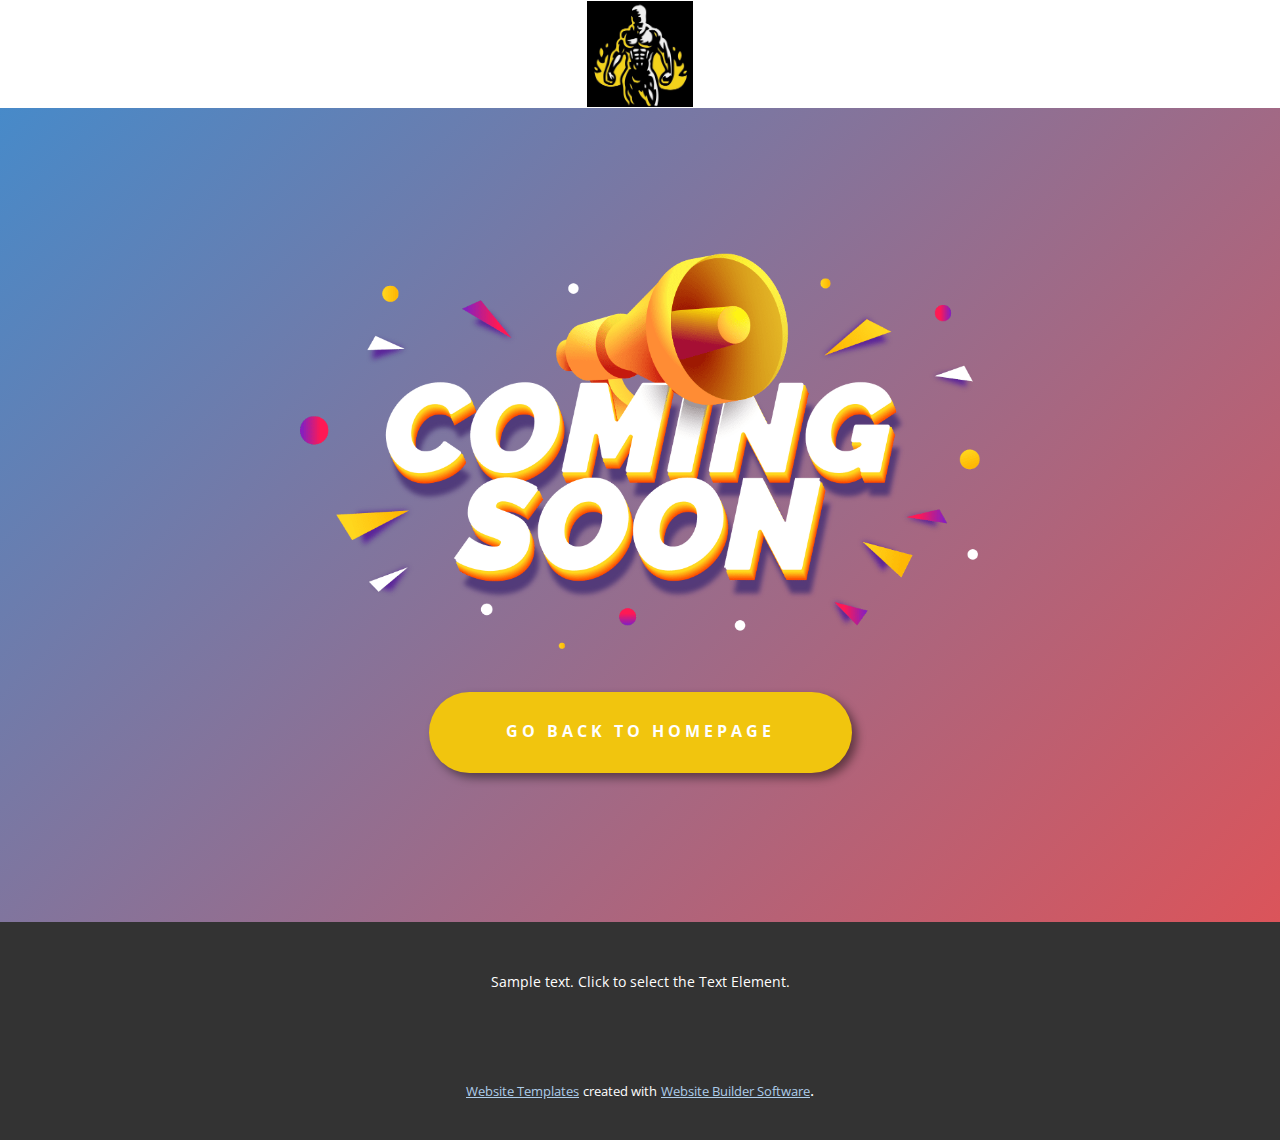
<file: Page-1.html>
<!DOCTYPE html>
<html style="font-size: 16px;">
  <head>
    <meta name="viewport" content="width=device-width, initial-scale=1.0">
    <meta charset="utf-8">
    <meta name="keywords" content="">
    <meta name="description" content="">
    <title>Page 1</title>
    <link rel="stylesheet" href="nicepage.css" media="screen">
<link rel="stylesheet" href="Page-1.css" media="screen">
    <script class="u-script" type="text/javascript" src="jquery.js" defer=""></script>
    <script class="u-script" type="text/javascript" src="nicepage.js" defer=""></script>
    <meta name="generator" content="Nicepage 4.11.3, nicepage.com">
    <link id="u-theme-google-font" rel="stylesheet" href="https://fonts.googleapis.com/css?family=Roboto:100,100i,300,300i,400,400i,500,500i,700,700i,900,900i|Open+Sans:300,300i,400,400i,500,500i,600,600i,700,700i,800,800i">
    
    
    <script type="application/ld+json">{
		"@context": "http://schema.org",
		"@type": "Organization",
		"name": "",
		"logo": "images/WhatsAppImage2022-11-25at9.27.34PM.jpeg"
}</script>
    <meta name="theme-color" content="#478ac9">
    <meta property="og:title" content="Page 1">
    <meta property="og:type" content="website">
  </head>
  <body class="u-body u-xl-mode"><header class="u-clearfix u-header u-header" id="sec-934d"><div class="u-clearfix u-sheet u-sheet-1">
        <a href="https://nicepage.com" class="u-image u-logo u-image-1" data-image-width="960" data-image-height="953">
          <img src="images/WhatsAppImage2022-11-25at9.27.34PM.jpeg" class="u-logo-image u-logo-image-1">
        </a>
      </div></header>
    <section class="u-align-center u-clearfix u-container-align-center u-gradient u-section-1" id="carousel_bfa6">
      <div class="u-clearfix u-sheet u-sheet-1">
        <img class="u-image u-image-contain u-image-default u-image-1" src="images/yyy-min.png" alt="" data-image-width="1036" data-image-height="603">
        <a href="Home.html" data-page-id="35211711" class="u-active-white u-align-center u-border-none u-btn u-btn-round u-button-style u-hover-white u-palette-3-base u-radius-50 u-text-active-palette-2-base u-text-body-alt-color u-text-hover-palette-2-base u-btn-1"> Go back to Homepage</a>
      </div>
    </section>
    
    
    <footer class="u-align-center u-clearfix u-footer u-grey-80 u-footer" id="sec-6a3b"><div class="u-clearfix u-sheet u-sheet-1">
        <p class="u-small-text u-text u-text-variant u-text-1">Sample text. Click to select the Text Element.</p>
      </div></footer>
    <section class="u-backlink u-clearfix u-grey-80">
      <a class="u-link" href="https://nicepage.com/website-templates" target="_blank">
        <span>Website Templates</span>
      </a>
      <p class="u-text">
        <span>created with</span>
      </p>
      <a class="u-link" href="" target="_blank">
        <span>Website Builder Software</span>
      </a>. 
    </section>
  </body>
</html>
</file>
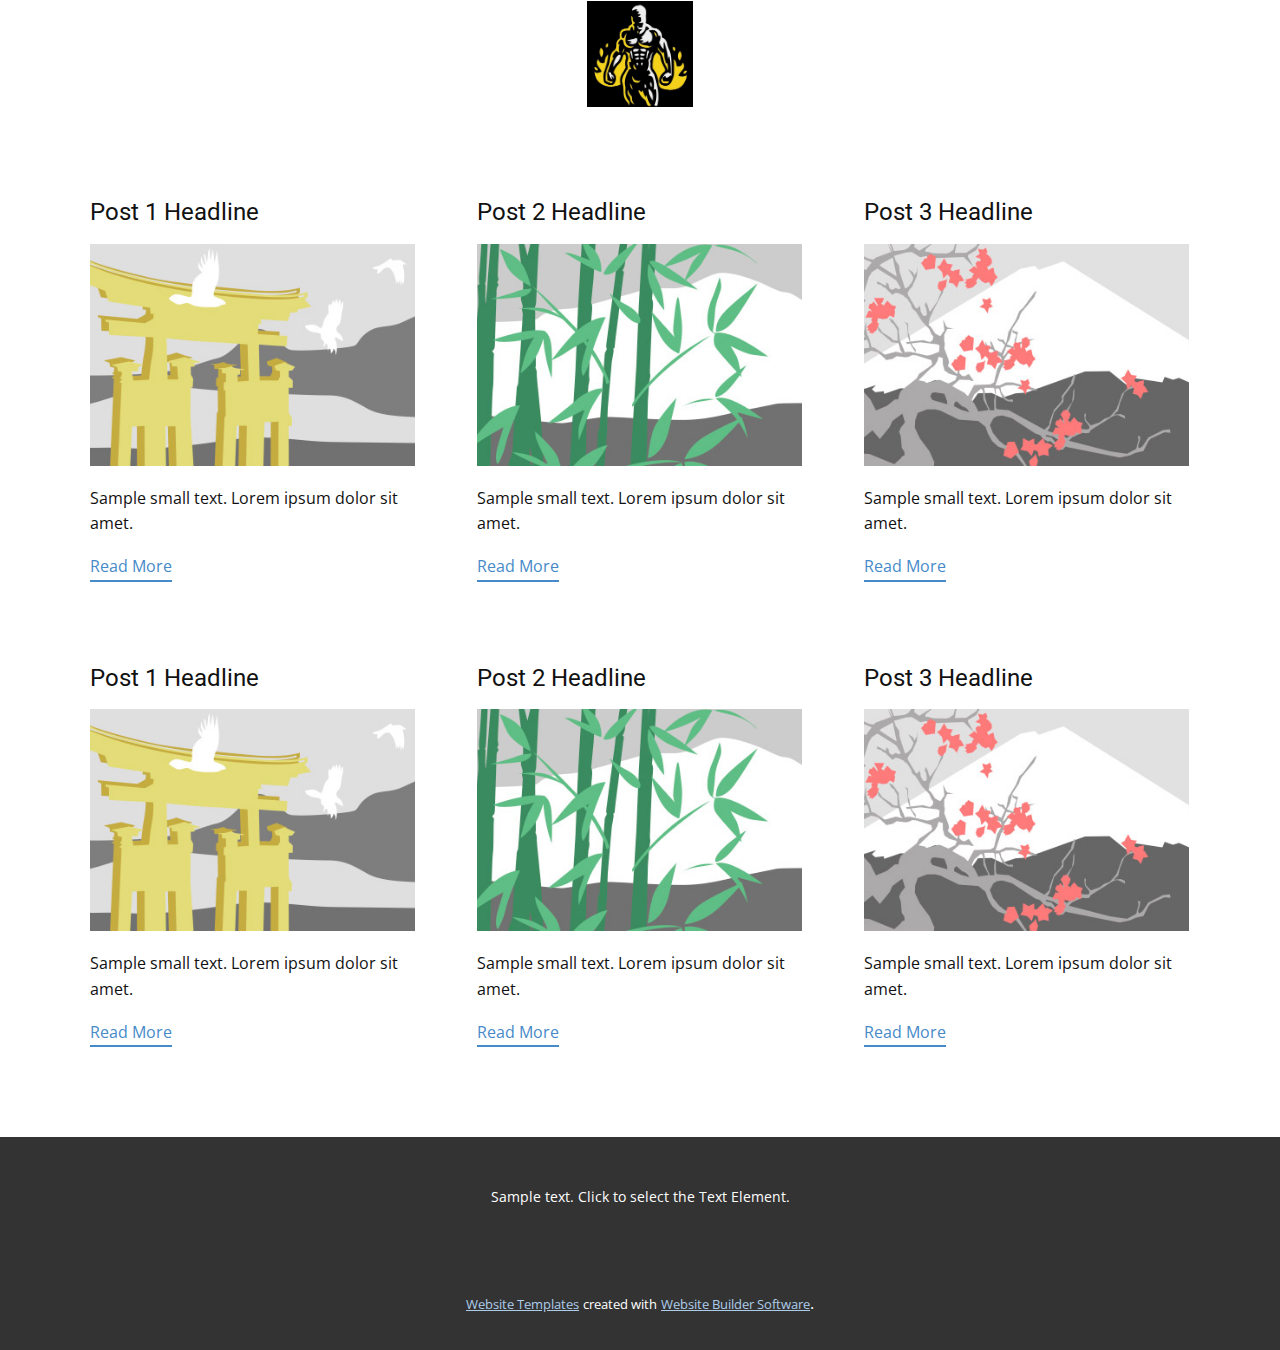
<file: blog/blog.html>
<html style="font-size: 16px;"><head>
    <meta name="viewport" content="width=device-width, initial-scale=1.0">
    <meta charset="utf-8">
    <meta name="keywords" content="">
    <meta name="description" content="">
    <title>Blog Template</title>
    <link rel="stylesheet" href="../nicepage.css" media="screen">
<link rel="stylesheet" href="../Blog-Template.css" media="screen">
    <script class="u-script" type="text/javascript" src="../jquery.js" defer=""></script>
    <script class="u-script" type="text/javascript" src="../nicepage.js" defer=""></script>
    <meta name="generator" content="Nicepage 4.11.3, nicepage.com">
    <link id="u-theme-google-font" rel="stylesheet" href="https://fonts.googleapis.com/css?family=Roboto:100,100i,300,300i,400,400i,500,500i,700,700i,900,900i|Open+Sans:300,300i,400,400i,500,500i,600,600i,700,700i,800,800i">
    
    
    <script type="application/ld+json">{
		"@context": "http://schema.org",
		"@type": "Organization",
		"name": "",
		"logo": "images/WhatsAppImage2022-11-25at9.27.34PM.jpeg"
}</script>
    <meta name="theme-color" content="#478ac9">
  </head>
  <body class="u-body u-xl-mode"><header class="u-clearfix u-header u-header" id="sec-934d"><div class="u-clearfix u-sheet u-sheet-1">
        <a href="https://nicepage.com" class="u-image u-logo u-image-1" data-image-width="960" data-image-height="953">
          <img src="../images/WhatsAppImage2022-11-25at9.27.34PM.jpeg" class="u-logo-image u-logo-image-1">
        </a>
      </div></header>
    <section class="u-clearfix u-section-1" id="sec-212a">
      <div class="u-clearfix u-sheet u-valign-middle u-sheet-1"><!--blog--><!--blog_options_json--><!--{"type":"Recent","source":"","tags":"","count":""}--><!--/blog_options_json-->
        <div class="u-blog u-expanded-width u-repeater u-repeater-1"><!--blog_post-->
          <div class="u-blog-post u-container-style u-repeater-item u-white u-repeater-item-1">
            <div class="u-container-layout u-similar-container u-valign-top u-container-layout-1"><!--blog_post_header-->
              <h4 class="u-blog-control u-text u-text-1">
                <a class="u-post-header-link" href="../blog/post-5.html"><!--blog_post_header_content-->Post 1 Headline<!--/blog_post_header_content--></a>
              </h4><!--/blog_post_header--><!--blog_post_image-->
              <a class="u-post-header-link" href="../blog/post-5.html"><img alt="" class="u-blog-control u-expanded-width u-image u-image-default u-image-1" src="[data-uri]"></a><!--/blog_post_image--><!--blog_post_content-->
              <div class="u-blog-control u-post-content u-text u-text-2 fr-view">Sample small text. Lorem ipsum dolor sit amet.</div><!--/blog_post_content--><!--blog_post_readmore-->
              <a href="../blog/post-5.html" class="u-blog-control u-border-2 u-border-palette-1-base u-btn u-btn-rectangle u-button-style u-none u-btn-1"><!--blog_post_readmore_content--><!--options_json--><!--{"content":"","defaultValue":"Read More"}--><!--/options_json-->Read More<!--/blog_post_readmore_content--></a><!--/blog_post_readmore-->
            </div>
          </div><div class="u-blog-post u-container-style u-repeater-item u-video-cover u-white">
            <div class="u-container-layout u-similar-container u-valign-top u-container-layout-2"><!--blog_post_header-->
              <h4 class="u-blog-control u-text u-text-3">
                <a class="u-post-header-link" href="../blog/post-4.html"><!--blog_post_header_content-->Post 2 Headline<!--/blog_post_header_content--></a>
              </h4><!--/blog_post_header--><!--blog_post_image-->
              <a class="u-post-header-link" href="../blog/post-4.html"><img alt="" class="u-blog-control u-expanded-width u-image u-image-default u-image-2" src="[data-uri]"></a><!--/blog_post_image--><!--blog_post_content-->
              <div class="u-blog-control u-post-content u-text u-text-4 fr-view">Sample small text. Lorem ipsum dolor sit amet.</div><!--/blog_post_content--><!--blog_post_readmore-->
              <a href="../blog/post-4.html" class="u-blog-control u-border-2 u-border-palette-1-base u-btn u-btn-rectangle u-button-style u-none u-btn-2"><!--blog_post_readmore_content--><!--options_json--><!--{"content":"","defaultValue":"Read More"}--><!--/options_json-->Read More<!--/blog_post_readmore_content--></a><!--/blog_post_readmore-->
            </div>
          </div><div class="u-blog-post u-container-style u-repeater-item u-video-cover u-white">
            <div class="u-container-layout u-similar-container u-valign-top u-container-layout-3"><!--blog_post_header-->
              <h4 class="u-blog-control u-text u-text-5">
                <a class="u-post-header-link" href="../blog/post-3.html"><!--blog_post_header_content-->Post 3 Headline<!--/blog_post_header_content--></a>
              </h4><!--/blog_post_header--><!--blog_post_image-->
              <a class="u-post-header-link" href="../blog/post-3.html"><img alt="" class="u-blog-control u-expanded-width u-image u-image-default u-image-3" src="[data-uri]"></a><!--/blog_post_image--><!--blog_post_content-->
              <div class="u-blog-control u-post-content u-text u-text-6 fr-view">Sample small text. Lorem ipsum dolor sit amet.</div><!--/blog_post_content--><!--blog_post_readmore-->
              <a href="../blog/post-3.html" class="u-blog-control u-border-2 u-border-palette-1-base u-btn u-btn-rectangle u-button-style u-none u-btn-3"><!--blog_post_readmore_content--><!--options_json--><!--{"content":"","defaultValue":"Read More"}--><!--/options_json-->Read More<!--/blog_post_readmore_content--></a><!--/blog_post_readmore-->
            </div>
          </div><div class="u-blog-post u-container-style u-repeater-item u-white u-repeater-item-1">
            <div class="u-container-layout u-similar-container u-valign-top u-container-layout-1"><!--blog_post_header-->
              <h4 class="u-blog-control u-text u-text-1">
                <a class="u-post-header-link" href="../blog/post-2.html"><!--blog_post_header_content-->Post 1 Headline<!--/blog_post_header_content--></a>
              </h4><!--/blog_post_header--><!--blog_post_image-->
              <a class="u-post-header-link" href="../blog/post-2.html"><img alt="" class="u-blog-control u-expanded-width u-image u-image-default u-image-1" src="[data-uri]"></a><!--/blog_post_image--><!--blog_post_content-->
              <div class="u-blog-control u-post-content u-text u-text-2 fr-view">Sample small text. Lorem ipsum dolor sit amet.</div><!--/blog_post_content--><!--blog_post_readmore-->
              <a href="../blog/post-2.html" class="u-blog-control u-border-2 u-border-palette-1-base u-btn u-btn-rectangle u-button-style u-none u-btn-1"><!--blog_post_readmore_content--><!--options_json--><!--{"content":"","defaultValue":"Read More"}--><!--/options_json-->Read More<!--/blog_post_readmore_content--></a><!--/blog_post_readmore-->
            </div>
          </div><div class="u-blog-post u-container-style u-repeater-item u-video-cover u-white">
            <div class="u-container-layout u-similar-container u-valign-top u-container-layout-2"><!--blog_post_header-->
              <h4 class="u-blog-control u-text u-text-3">
                <a class="u-post-header-link" href="../blog/post-1.html"><!--blog_post_header_content-->Post 2 Headline<!--/blog_post_header_content--></a>
              </h4><!--/blog_post_header--><!--blog_post_image-->
              <a class="u-post-header-link" href="../blog/post-1.html"><img alt="" class="u-blog-control u-expanded-width u-image u-image-default u-image-2" src="[data-uri]"></a><!--/blog_post_image--><!--blog_post_content-->
              <div class="u-blog-control u-post-content u-text u-text-4 fr-view">Sample small text. Lorem ipsum dolor sit amet.</div><!--/blog_post_content--><!--blog_post_readmore-->
              <a href="../blog/post-1.html" class="u-blog-control u-border-2 u-border-palette-1-base u-btn u-btn-rectangle u-button-style u-none u-btn-2"><!--blog_post_readmore_content--><!--options_json--><!--{"content":"","defaultValue":"Read More"}--><!--/options_json-->Read More<!--/blog_post_readmore_content--></a><!--/blog_post_readmore-->
            </div>
          </div><div class="u-blog-post u-container-style u-repeater-item u-video-cover u-white">
            <div class="u-container-layout u-similar-container u-valign-top u-container-layout-3"><!--blog_post_header-->
              <h4 class="u-blog-control u-text u-text-5">
                <a class="u-post-header-link" href="../blog/post.html"><!--blog_post_header_content-->Post 3 Headline<!--/blog_post_header_content--></a>
              </h4><!--/blog_post_header--><!--blog_post_image-->
              <a class="u-post-header-link" href="../blog/post.html"><img alt="" class="u-blog-control u-expanded-width u-image u-image-default u-image-3" src="[data-uri]"></a><!--/blog_post_image--><!--blog_post_content-->
              <div class="u-blog-control u-post-content u-text u-text-6 fr-view">Sample small text. Lorem ipsum dolor sit amet.</div><!--/blog_post_content--><!--blog_post_readmore-->
              <a href="../blog/post.html" class="u-blog-control u-border-2 u-border-palette-1-base u-btn u-btn-rectangle u-button-style u-none u-btn-3"><!--blog_post_readmore_content--><!--options_json--><!--{"content":"","defaultValue":"Read More"}--><!--/options_json-->Read More<!--/blog_post_readmore_content--></a><!--/blog_post_readmore-->
            </div>
          </div><!--/blog_post--><!--blog_post-->
          <!--/blog_post--><!--blog_post-->
          <!--/blog_post-->
        </div><!--/blog-->
      </div>
    </section>
    
    
    <footer class="u-align-center u-clearfix u-footer u-grey-80 u-footer" id="sec-6a3b"><div class="u-clearfix u-sheet u-sheet-1">
        <p class="u-small-text u-text u-text-variant u-text-1">Sample text. Click to select the Text Element.</p>
      </div></footer>
    <section class="u-backlink u-clearfix u-grey-80">
      <a class="u-link" href="https://nicepage.com/website-templates" target="_blank">
        <span>Website Templates</span>
      </a>
      <p class="u-text">
        <span>created with</span>
      </p>
      <a class="u-link" href="" target="_blank">
        <span>Website Builder Software</span>
      </a>. 
    </section>
  
</body></html>
</file>
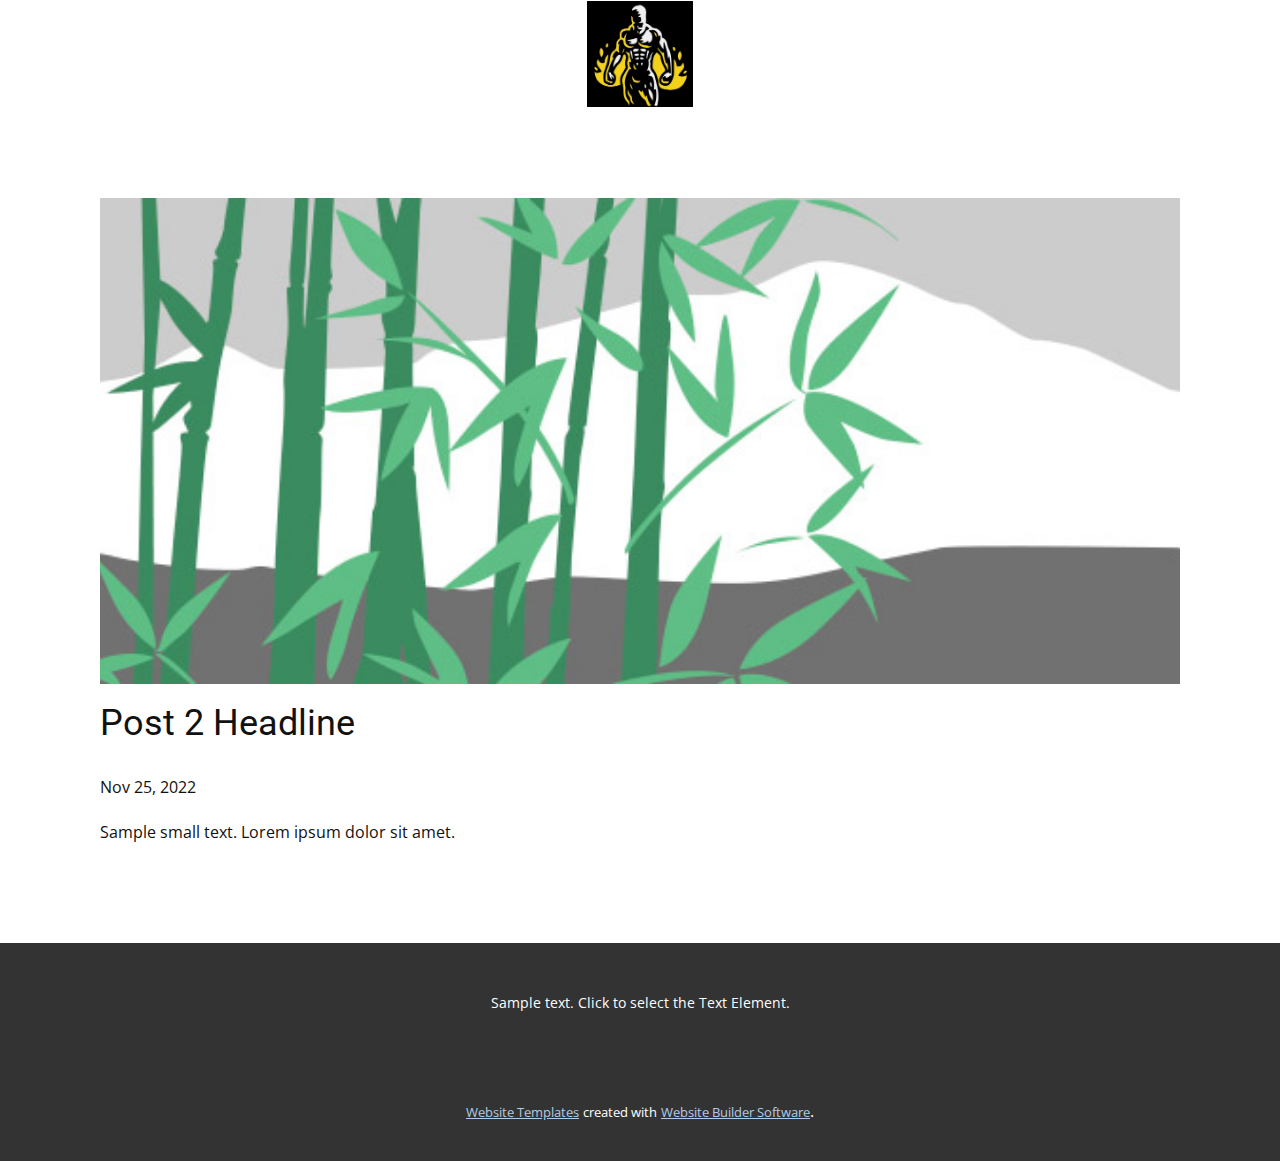
<file: blog/post-1.html>
<!doctype html>
<html style="font-size: 16px;"><head>
    <meta name="viewport" content="width=device-width, initial-scale=1.0">
    <meta charset="utf-8">
    <meta name="keywords" content="Post 1 Headline">
    <meta name="description" content="">
    <title>Post 2 Headline</title>
    <link rel="stylesheet" href="../nicepage.css" media="screen">
<link rel="stylesheet" href="../Post-Template.css" media="screen">
    <script class="u-script" type="text/javascript" src="../jquery.js" defer=""></script>
    <script class="u-script" type="text/javascript" src="../nicepage.js" defer=""></script>
    <meta name="generator" content="Nicepage 4.11.3, nicepage.com">
    <link id="u-theme-google-font" rel="stylesheet" href="https://fonts.googleapis.com/css?family=Roboto:100,100i,300,300i,400,400i,500,500i,700,700i,900,900i|Open+Sans:300,300i,400,400i,500,500i,600,600i,700,700i,800,800i">
    
    
    <script type="application/ld+json">{
		"@context": "http://schema.org",
		"@type": "Organization",
		"name": "",
		"logo": "images/WhatsAppImage2022-11-25at9.27.34PM.jpeg"
}</script>
    <meta name="theme-color" content="#478ac9">
  </head>
  <body class="u-body u-xl-mode"><header class="u-clearfix u-header u-header" id="sec-934d"><div class="u-clearfix u-sheet u-sheet-1">
        <a href="https://nicepage.com" class="u-image u-logo u-image-1" data-image-width="960" data-image-height="953">
          <img src="../images/WhatsAppImage2022-11-25at9.27.34PM.jpeg" class="u-logo-image u-logo-image-1">
        </a>
      </div></header>
    <section class="u-align-center u-clearfix u-section-1" id="sec-bd72">
      <div class="u-clearfix u-sheet u-valign-middle-md u-valign-middle-sm u-valign-middle-xs u-sheet-1"><!--post_details--><!--post_details_options_json--><!--{"source":""}--><!--/post_details_options_json--><!--blog_post-->
        <div class="u-container-style u-expanded-width u-post-details u-post-details-1">
          <div class="u-container-layout u-valign-middle u-container-layout-1"><!--blog_post_image-->
            <img alt="" class="u-blog-control u-expanded-width u-image u-image-default u-image-1" src="[data-uri]"><!--/blog_post_image--><!--blog_post_header-->
            <h2 class="u-blog-control u-text u-text-1">Post 2 Headline</h2><!--/blog_post_header--><!--blog_post_metadata-->
            <div class="u-blog-control u-metadata u-metadata-1"><!--blog_post_metadata_date-->
              <span class="u-meta-date u-meta-icon">Nov 25, 2022</span><!--/blog_post_metadata_date--><!--blog_post_metadata_category-->
              <!--/blog_post_metadata_category--><!--blog_post_metadata_comments-->
              <!--/blog_post_metadata_comments-->
            </div><!--/blog_post_metadata--><!--blog_post_content-->
            <div class="u-align-justify u-blog-control u-post-content u-text u-text-2 fr-view">
  Sample small text. Lorem ipsum dolor sit amet.
  </div><!--/blog_post_content-->
          </div>
        </div><!--/blog_post--><!--/post_details-->
      </div>
    </section>
    
    
    <footer class="u-align-center u-clearfix u-footer u-grey-80 u-footer" id="sec-6a3b"><div class="u-clearfix u-sheet u-sheet-1">
        <p class="u-small-text u-text u-text-variant u-text-1">Sample text. Click to select the Text Element.</p>
      </div></footer>
    <section class="u-backlink u-clearfix u-grey-80">
      <a class="u-link" href="https://nicepage.com/website-templates" target="_blank">
        <span>Website Templates</span>
      </a>
      <p class="u-text">
        <span>created with</span>
      </p>
      <a class="u-link" href="" target="_blank">
        <span>Website Builder Software</span>
      </a>. 
    </section>
  
</body></html>
</file>
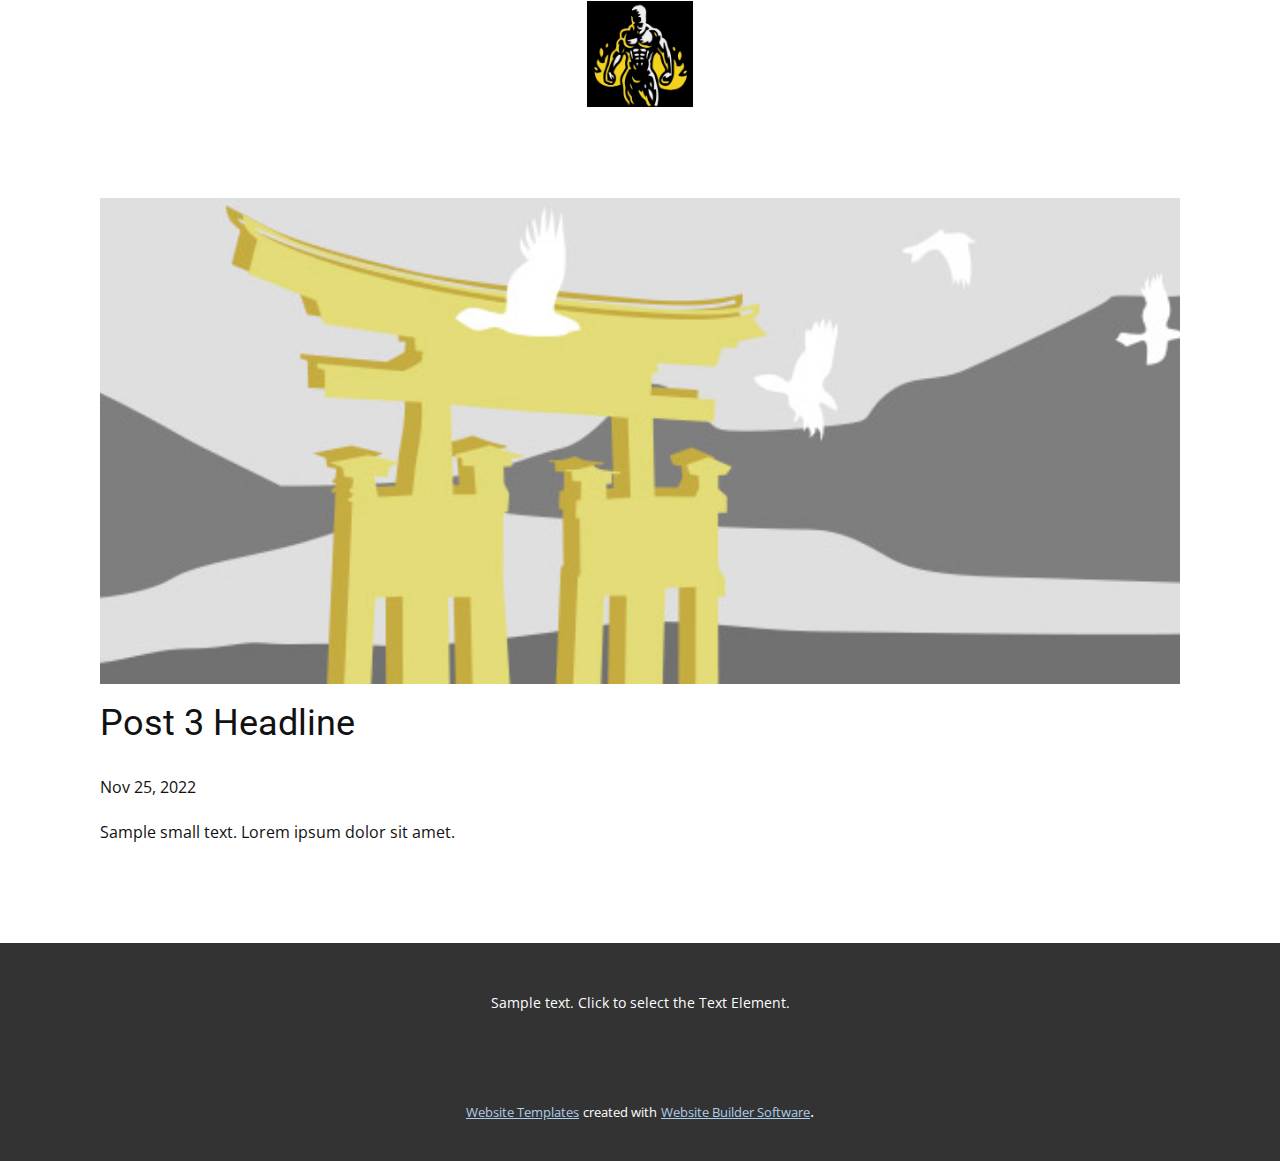
<file: blog/post-2.html>
<!doctype html>
<html style="font-size: 16px;"><head>
    <meta name="viewport" content="width=device-width, initial-scale=1.0">
    <meta charset="utf-8">
    <meta name="keywords" content="Post 1 Headline">
    <meta name="description" content="">
    <title>Post 3 Headline</title>
    <link rel="stylesheet" href="../nicepage.css" media="screen">
<link rel="stylesheet" href="../Post-Template.css" media="screen">
    <script class="u-script" type="text/javascript" src="../jquery.js" defer=""></script>
    <script class="u-script" type="text/javascript" src="../nicepage.js" defer=""></script>
    <meta name="generator" content="Nicepage 4.11.3, nicepage.com">
    <link id="u-theme-google-font" rel="stylesheet" href="https://fonts.googleapis.com/css?family=Roboto:100,100i,300,300i,400,400i,500,500i,700,700i,900,900i|Open+Sans:300,300i,400,400i,500,500i,600,600i,700,700i,800,800i">
    
    
    <script type="application/ld+json">{
		"@context": "http://schema.org",
		"@type": "Organization",
		"name": "",
		"logo": "images/WhatsAppImage2022-11-25at9.27.34PM.jpeg"
}</script>
    <meta name="theme-color" content="#478ac9">
  </head>
  <body class="u-body u-xl-mode"><header class="u-clearfix u-header u-header" id="sec-934d"><div class="u-clearfix u-sheet u-sheet-1">
        <a href="https://nicepage.com" class="u-image u-logo u-image-1" data-image-width="960" data-image-height="953">
          <img src="../images/WhatsAppImage2022-11-25at9.27.34PM.jpeg" class="u-logo-image u-logo-image-1">
        </a>
      </div></header>
    <section class="u-align-center u-clearfix u-section-1" id="sec-bd72">
      <div class="u-clearfix u-sheet u-valign-middle-md u-valign-middle-sm u-valign-middle-xs u-sheet-1"><!--post_details--><!--post_details_options_json--><!--{"source":""}--><!--/post_details_options_json--><!--blog_post-->
        <div class="u-container-style u-expanded-width u-post-details u-post-details-1">
          <div class="u-container-layout u-valign-middle u-container-layout-1"><!--blog_post_image-->
            <img alt="" class="u-blog-control u-expanded-width u-image u-image-default u-image-1" src="[data-uri]"><!--/blog_post_image--><!--blog_post_header-->
            <h2 class="u-blog-control u-text u-text-1">Post 3 Headline</h2><!--/blog_post_header--><!--blog_post_metadata-->
            <div class="u-blog-control u-metadata u-metadata-1"><!--blog_post_metadata_date-->
              <span class="u-meta-date u-meta-icon">Nov 25, 2022</span><!--/blog_post_metadata_date--><!--blog_post_metadata_category-->
              <!--/blog_post_metadata_category--><!--blog_post_metadata_comments-->
              <!--/blog_post_metadata_comments-->
            </div><!--/blog_post_metadata--><!--blog_post_content-->
            <div class="u-align-justify u-blog-control u-post-content u-text u-text-2 fr-view">
  Sample small text. Lorem ipsum dolor sit amet.
  </div><!--/blog_post_content-->
          </div>
        </div><!--/blog_post--><!--/post_details-->
      </div>
    </section>
    
    
    <footer class="u-align-center u-clearfix u-footer u-grey-80 u-footer" id="sec-6a3b"><div class="u-clearfix u-sheet u-sheet-1">
        <p class="u-small-text u-text u-text-variant u-text-1">Sample text. Click to select the Text Element.</p>
      </div></footer>
    <section class="u-backlink u-clearfix u-grey-80">
      <a class="u-link" href="https://nicepage.com/website-templates" target="_blank">
        <span>Website Templates</span>
      </a>
      <p class="u-text">
        <span>created with</span>
      </p>
      <a class="u-link" href="" target="_blank">
        <span>Website Builder Software</span>
      </a>. 
    </section>
  
</body></html>
</file>
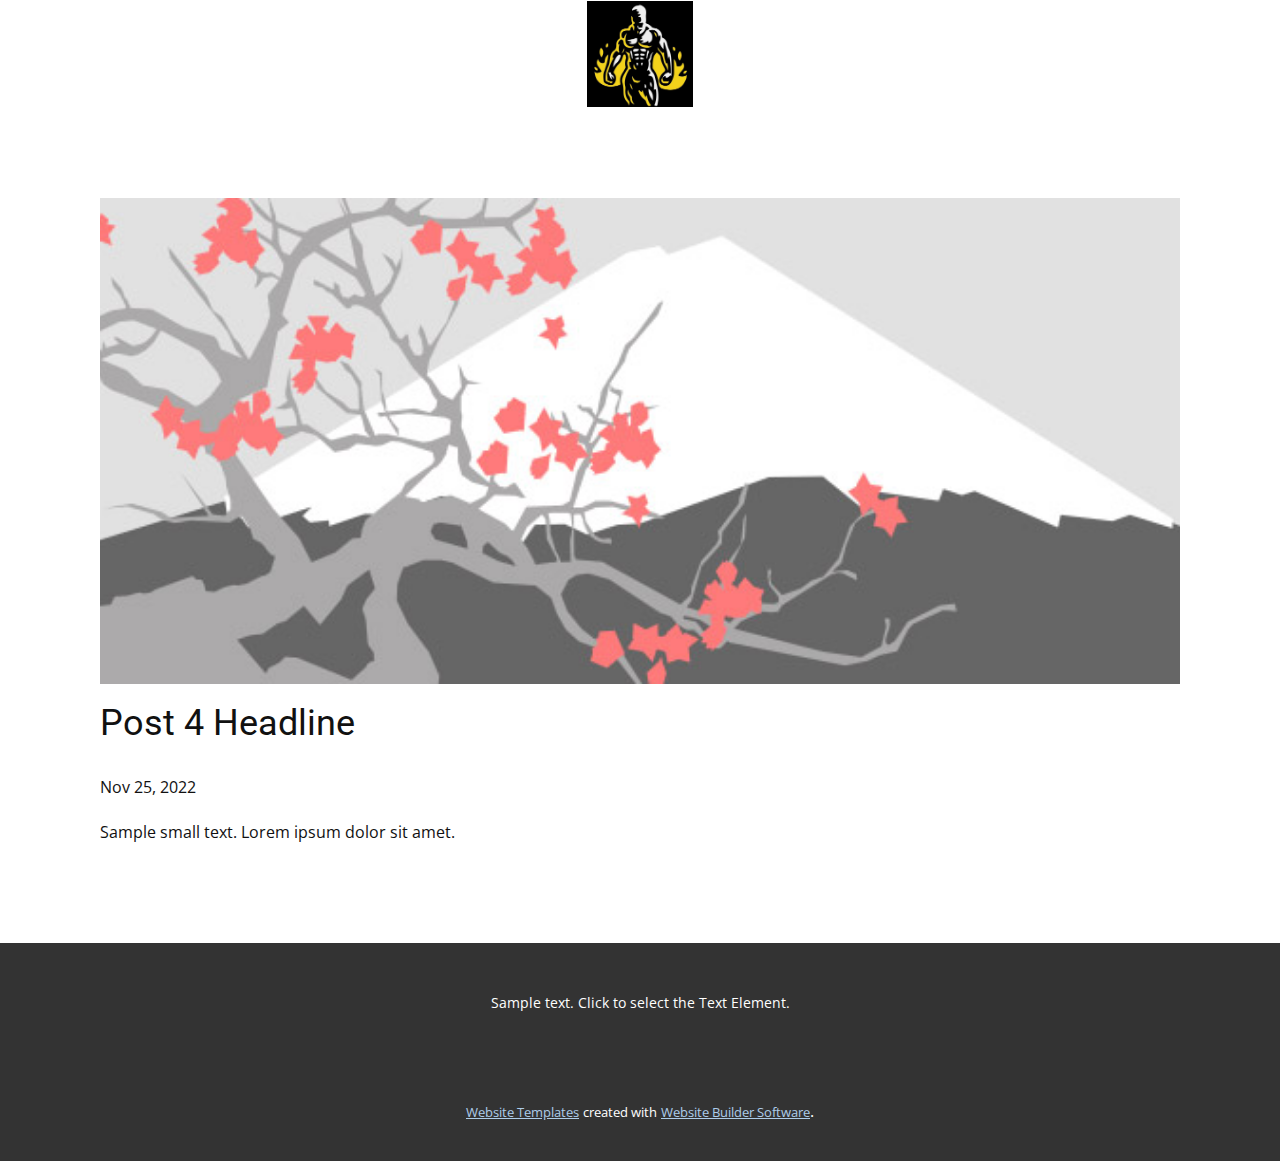
<file: blog/post-3.html>
<!doctype html>
<html style="font-size: 16px;"><head>
    <meta name="viewport" content="width=device-width, initial-scale=1.0">
    <meta charset="utf-8">
    <meta name="keywords" content="Post 1 Headline">
    <meta name="description" content="">
    <title>Post 4 Headline</title>
    <link rel="stylesheet" href="../nicepage.css" media="screen">
<link rel="stylesheet" href="../Post-Template.css" media="screen">
    <script class="u-script" type="text/javascript" src="../jquery.js" defer=""></script>
    <script class="u-script" type="text/javascript" src="../nicepage.js" defer=""></script>
    <meta name="generator" content="Nicepage 4.11.3, nicepage.com">
    <link id="u-theme-google-font" rel="stylesheet" href="https://fonts.googleapis.com/css?family=Roboto:100,100i,300,300i,400,400i,500,500i,700,700i,900,900i|Open+Sans:300,300i,400,400i,500,500i,600,600i,700,700i,800,800i">
    
    
    <script type="application/ld+json">{
		"@context": "http://schema.org",
		"@type": "Organization",
		"name": "",
		"logo": "images/WhatsAppImage2022-11-25at9.27.34PM.jpeg"
}</script>
    <meta name="theme-color" content="#478ac9">
  </head>
  <body class="u-body u-xl-mode"><header class="u-clearfix u-header u-header" id="sec-934d"><div class="u-clearfix u-sheet u-sheet-1">
        <a href="https://nicepage.com" class="u-image u-logo u-image-1" data-image-width="960" data-image-height="953">
          <img src="../images/WhatsAppImage2022-11-25at9.27.34PM.jpeg" class="u-logo-image u-logo-image-1">
        </a>
      </div></header>
    <section class="u-align-center u-clearfix u-section-1" id="sec-bd72">
      <div class="u-clearfix u-sheet u-valign-middle-md u-valign-middle-sm u-valign-middle-xs u-sheet-1"><!--post_details--><!--post_details_options_json--><!--{"source":""}--><!--/post_details_options_json--><!--blog_post-->
        <div class="u-container-style u-expanded-width u-post-details u-post-details-1">
          <div class="u-container-layout u-valign-middle u-container-layout-1"><!--blog_post_image-->
            <img alt="" class="u-blog-control u-expanded-width u-image u-image-default u-image-1" src="[data-uri]"><!--/blog_post_image--><!--blog_post_header-->
            <h2 class="u-blog-control u-text u-text-1">Post 4 Headline</h2><!--/blog_post_header--><!--blog_post_metadata-->
            <div class="u-blog-control u-metadata u-metadata-1"><!--blog_post_metadata_date-->
              <span class="u-meta-date u-meta-icon">Nov 25, 2022</span><!--/blog_post_metadata_date--><!--blog_post_metadata_category-->
              <!--/blog_post_metadata_category--><!--blog_post_metadata_comments-->
              <!--/blog_post_metadata_comments-->
            </div><!--/blog_post_metadata--><!--blog_post_content-->
            <div class="u-align-justify u-blog-control u-post-content u-text u-text-2 fr-view">
  Sample small text. Lorem ipsum dolor sit amet.
  </div><!--/blog_post_content-->
          </div>
        </div><!--/blog_post--><!--/post_details-->
      </div>
    </section>
    
    
    <footer class="u-align-center u-clearfix u-footer u-grey-80 u-footer" id="sec-6a3b"><div class="u-clearfix u-sheet u-sheet-1">
        <p class="u-small-text u-text u-text-variant u-text-1">Sample text. Click to select the Text Element.</p>
      </div></footer>
    <section class="u-backlink u-clearfix u-grey-80">
      <a class="u-link" href="https://nicepage.com/website-templates" target="_blank">
        <span>Website Templates</span>
      </a>
      <p class="u-text">
        <span>created with</span>
      </p>
      <a class="u-link" href="" target="_blank">
        <span>Website Builder Software</span>
      </a>. 
    </section>
  
</body></html>
</file>
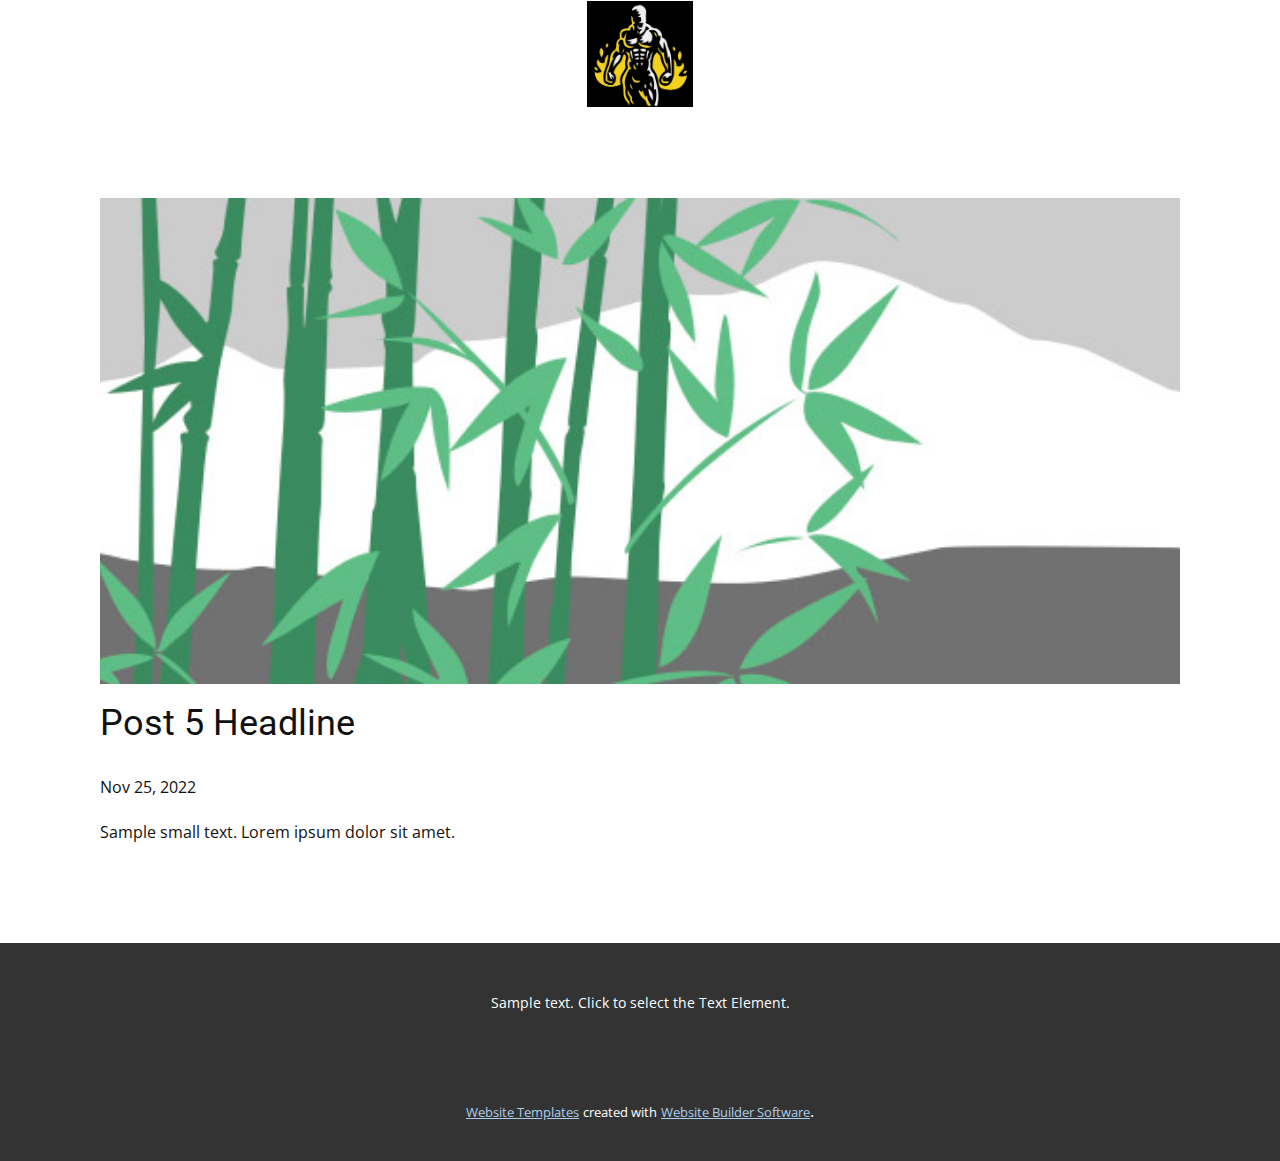
<file: blog/post-4.html>
<!doctype html>
<html style="font-size: 16px;"><head>
    <meta name="viewport" content="width=device-width, initial-scale=1.0">
    <meta charset="utf-8">
    <meta name="keywords" content="Post 1 Headline">
    <meta name="description" content="">
    <title>Post 5 Headline</title>
    <link rel="stylesheet" href="../nicepage.css" media="screen">
<link rel="stylesheet" href="../Post-Template.css" media="screen">
    <script class="u-script" type="text/javascript" src="../jquery.js" defer=""></script>
    <script class="u-script" type="text/javascript" src="../nicepage.js" defer=""></script>
    <meta name="generator" content="Nicepage 4.11.3, nicepage.com">
    <link id="u-theme-google-font" rel="stylesheet" href="https://fonts.googleapis.com/css?family=Roboto:100,100i,300,300i,400,400i,500,500i,700,700i,900,900i|Open+Sans:300,300i,400,400i,500,500i,600,600i,700,700i,800,800i">
    
    
    <script type="application/ld+json">{
		"@context": "http://schema.org",
		"@type": "Organization",
		"name": "",
		"logo": "images/WhatsAppImage2022-11-25at9.27.34PM.jpeg"
}</script>
    <meta name="theme-color" content="#478ac9">
  </head>
  <body class="u-body u-xl-mode"><header class="u-clearfix u-header u-header" id="sec-934d"><div class="u-clearfix u-sheet u-sheet-1">
        <a href="https://nicepage.com" class="u-image u-logo u-image-1" data-image-width="960" data-image-height="953">
          <img src="../images/WhatsAppImage2022-11-25at9.27.34PM.jpeg" class="u-logo-image u-logo-image-1">
        </a>
      </div></header>
    <section class="u-align-center u-clearfix u-section-1" id="sec-bd72">
      <div class="u-clearfix u-sheet u-valign-middle-md u-valign-middle-sm u-valign-middle-xs u-sheet-1"><!--post_details--><!--post_details_options_json--><!--{"source":""}--><!--/post_details_options_json--><!--blog_post-->
        <div class="u-container-style u-expanded-width u-post-details u-post-details-1">
          <div class="u-container-layout u-valign-middle u-container-layout-1"><!--blog_post_image-->
            <img alt="" class="u-blog-control u-expanded-width u-image u-image-default u-image-1" src="[data-uri]"><!--/blog_post_image--><!--blog_post_header-->
            <h2 class="u-blog-control u-text u-text-1">Post 5 Headline</h2><!--/blog_post_header--><!--blog_post_metadata-->
            <div class="u-blog-control u-metadata u-metadata-1"><!--blog_post_metadata_date-->
              <span class="u-meta-date u-meta-icon">Nov 25, 2022</span><!--/blog_post_metadata_date--><!--blog_post_metadata_category-->
              <!--/blog_post_metadata_category--><!--blog_post_metadata_comments-->
              <!--/blog_post_metadata_comments-->
            </div><!--/blog_post_metadata--><!--blog_post_content-->
            <div class="u-align-justify u-blog-control u-post-content u-text u-text-2 fr-view">
  Sample small text. Lorem ipsum dolor sit amet.
  </div><!--/blog_post_content-->
          </div>
        </div><!--/blog_post--><!--/post_details-->
      </div>
    </section>
    
    
    <footer class="u-align-center u-clearfix u-footer u-grey-80 u-footer" id="sec-6a3b"><div class="u-clearfix u-sheet u-sheet-1">
        <p class="u-small-text u-text u-text-variant u-text-1">Sample text. Click to select the Text Element.</p>
      </div></footer>
    <section class="u-backlink u-clearfix u-grey-80">
      <a class="u-link" href="https://nicepage.com/website-templates" target="_blank">
        <span>Website Templates</span>
      </a>
      <p class="u-text">
        <span>created with</span>
      </p>
      <a class="u-link" href="" target="_blank">
        <span>Website Builder Software</span>
      </a>. 
    </section>
  
</body></html>
</file>
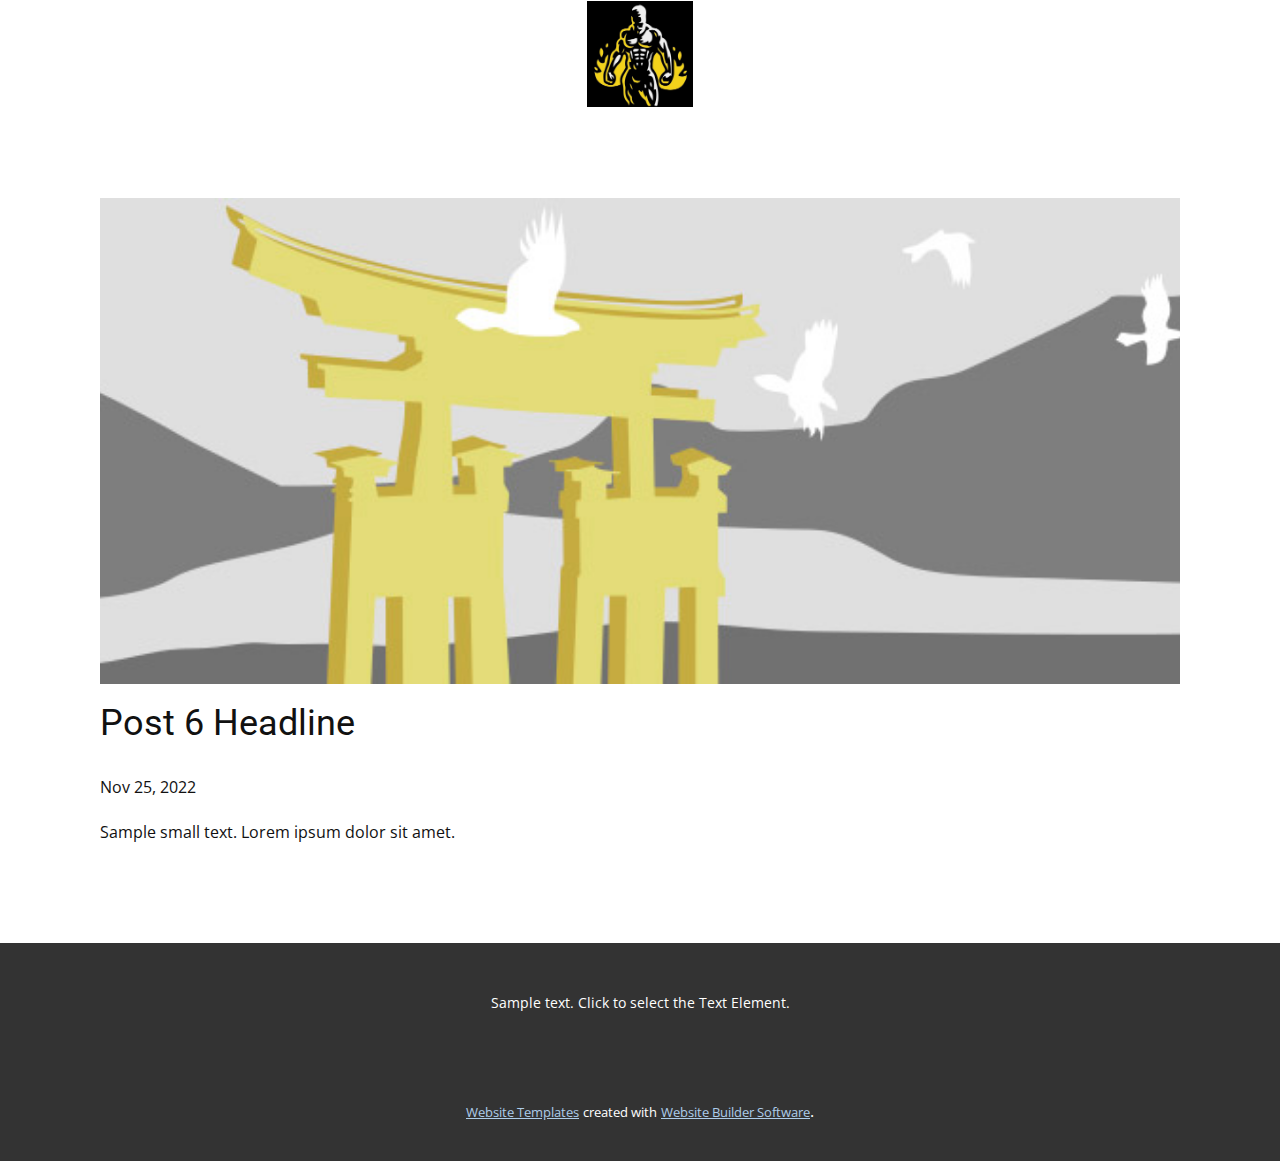
<file: blog/post-5.html>
<!doctype html>
<html style="font-size: 16px;"><head>
    <meta name="viewport" content="width=device-width, initial-scale=1.0">
    <meta charset="utf-8">
    <meta name="keywords" content="Post 1 Headline">
    <meta name="description" content="">
    <title>Post 6 Headline</title>
    <link rel="stylesheet" href="../nicepage.css" media="screen">
<link rel="stylesheet" href="../Post-Template.css" media="screen">
    <script class="u-script" type="text/javascript" src="../jquery.js" defer=""></script>
    <script class="u-script" type="text/javascript" src="../nicepage.js" defer=""></script>
    <meta name="generator" content="Nicepage 4.11.3, nicepage.com">
    <link id="u-theme-google-font" rel="stylesheet" href="https://fonts.googleapis.com/css?family=Roboto:100,100i,300,300i,400,400i,500,500i,700,700i,900,900i|Open+Sans:300,300i,400,400i,500,500i,600,600i,700,700i,800,800i">
    
    
    <script type="application/ld+json">{
		"@context": "http://schema.org",
		"@type": "Organization",
		"name": "",
		"logo": "images/WhatsAppImage2022-11-25at9.27.34PM.jpeg"
}</script>
    <meta name="theme-color" content="#478ac9">
  </head>
  <body class="u-body u-xl-mode"><header class="u-clearfix u-header u-header" id="sec-934d"><div class="u-clearfix u-sheet u-sheet-1">
        <a href="https://nicepage.com" class="u-image u-logo u-image-1" data-image-width="960" data-image-height="953">
          <img src="../images/WhatsAppImage2022-11-25at9.27.34PM.jpeg" class="u-logo-image u-logo-image-1">
        </a>
      </div></header>
    <section class="u-align-center u-clearfix u-section-1" id="sec-bd72">
      <div class="u-clearfix u-sheet u-valign-middle-md u-valign-middle-sm u-valign-middle-xs u-sheet-1"><!--post_details--><!--post_details_options_json--><!--{"source":""}--><!--/post_details_options_json--><!--blog_post-->
        <div class="u-container-style u-expanded-width u-post-details u-post-details-1">
          <div class="u-container-layout u-valign-middle u-container-layout-1"><!--blog_post_image-->
            <img alt="" class="u-blog-control u-expanded-width u-image u-image-default u-image-1" src="[data-uri]"><!--/blog_post_image--><!--blog_post_header-->
            <h2 class="u-blog-control u-text u-text-1">Post 6 Headline</h2><!--/blog_post_header--><!--blog_post_metadata-->
            <div class="u-blog-control u-metadata u-metadata-1"><!--blog_post_metadata_date-->
              <span class="u-meta-date u-meta-icon">Nov 25, 2022</span><!--/blog_post_metadata_date--><!--blog_post_metadata_category-->
              <!--/blog_post_metadata_category--><!--blog_post_metadata_comments-->
              <!--/blog_post_metadata_comments-->
            </div><!--/blog_post_metadata--><!--blog_post_content-->
            <div class="u-align-justify u-blog-control u-post-content u-text u-text-2 fr-view">
  Sample small text. Lorem ipsum dolor sit amet.
  </div><!--/blog_post_content-->
          </div>
        </div><!--/blog_post--><!--/post_details-->
      </div>
    </section>
    
    
    <footer class="u-align-center u-clearfix u-footer u-grey-80 u-footer" id="sec-6a3b"><div class="u-clearfix u-sheet u-sheet-1">
        <p class="u-small-text u-text u-text-variant u-text-1">Sample text. Click to select the Text Element.</p>
      </div></footer>
    <section class="u-backlink u-clearfix u-grey-80">
      <a class="u-link" href="https://nicepage.com/website-templates" target="_blank">
        <span>Website Templates</span>
      </a>
      <p class="u-text">
        <span>created with</span>
      </p>
      <a class="u-link" href="" target="_blank">
        <span>Website Builder Software</span>
      </a>. 
    </section>
  
</body></html>
</file>
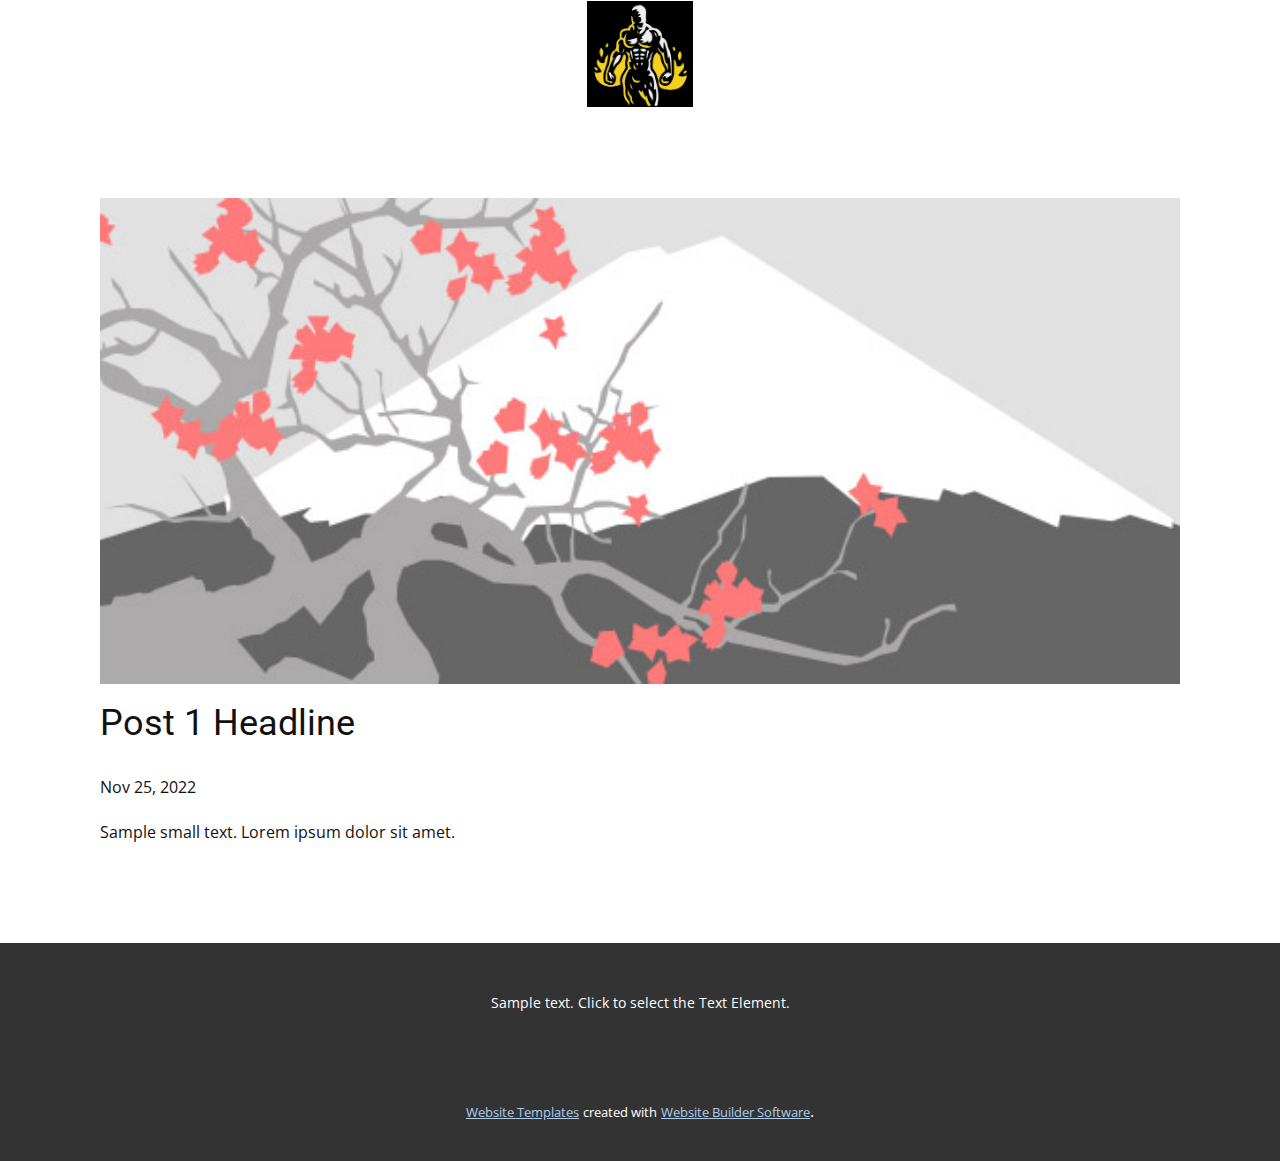
<file: blog/post.html>
<!doctype html>
<html style="font-size: 16px;"><head>
    <meta name="viewport" content="width=device-width, initial-scale=1.0">
    <meta charset="utf-8">
    <meta name="keywords" content="Post 1 Headline">
    <meta name="description" content="">
    <title>Post 1 Headline</title>
    <link rel="stylesheet" href="../nicepage.css" media="screen">
<link rel="stylesheet" href="../Post-Template.css" media="screen">
    <script class="u-script" type="text/javascript" src="../jquery.js" defer=""></script>
    <script class="u-script" type="text/javascript" src="../nicepage.js" defer=""></script>
    <meta name="generator" content="Nicepage 4.11.3, nicepage.com">
    <link id="u-theme-google-font" rel="stylesheet" href="https://fonts.googleapis.com/css?family=Roboto:100,100i,300,300i,400,400i,500,500i,700,700i,900,900i|Open+Sans:300,300i,400,400i,500,500i,600,600i,700,700i,800,800i">
    
    
    <script type="application/ld+json">{
		"@context": "http://schema.org",
		"@type": "Organization",
		"name": "",
		"logo": "images/WhatsAppImage2022-11-25at9.27.34PM.jpeg"
}</script>
    <meta name="theme-color" content="#478ac9">
  </head>
  <body class="u-body u-xl-mode"><header class="u-clearfix u-header u-header" id="sec-934d"><div class="u-clearfix u-sheet u-sheet-1">
        <a href="https://nicepage.com" class="u-image u-logo u-image-1" data-image-width="960" data-image-height="953">
          <img src="../images/WhatsAppImage2022-11-25at9.27.34PM.jpeg" class="u-logo-image u-logo-image-1">
        </a>
      </div></header>
    <section class="u-align-center u-clearfix u-section-1" id="sec-bd72">
      <div class="u-clearfix u-sheet u-valign-middle-md u-valign-middle-sm u-valign-middle-xs u-sheet-1"><!--post_details--><!--post_details_options_json--><!--{"source":""}--><!--/post_details_options_json--><!--blog_post-->
        <div class="u-container-style u-expanded-width u-post-details u-post-details-1">
          <div class="u-container-layout u-valign-middle u-container-layout-1"><!--blog_post_image-->
            <img alt="" class="u-blog-control u-expanded-width u-image u-image-default u-image-1" src="[data-uri]"><!--/blog_post_image--><!--blog_post_header-->
            <h2 class="u-blog-control u-text u-text-1">Post 1 Headline</h2><!--/blog_post_header--><!--blog_post_metadata-->
            <div class="u-blog-control u-metadata u-metadata-1"><!--blog_post_metadata_date-->
              <span class="u-meta-date u-meta-icon">Nov 25, 2022</span><!--/blog_post_metadata_date--><!--blog_post_metadata_category-->
              <!--/blog_post_metadata_category--><!--blog_post_metadata_comments-->
              <!--/blog_post_metadata_comments-->
            </div><!--/blog_post_metadata--><!--blog_post_content-->
            <div class="u-align-justify u-blog-control u-post-content u-text u-text-2 fr-view">
  Sample small text. Lorem ipsum dolor sit amet.
  </div><!--/blog_post_content-->
          </div>
        </div><!--/blog_post--><!--/post_details-->
      </div>
    </section>
    
    
    <footer class="u-align-center u-clearfix u-footer u-grey-80 u-footer" id="sec-6a3b"><div class="u-clearfix u-sheet u-sheet-1">
        <p class="u-small-text u-text u-text-variant u-text-1">Sample text. Click to select the Text Element.</p>
      </div></footer>
    <section class="u-backlink u-clearfix u-grey-80">
      <a class="u-link" href="https://nicepage.com/website-templates" target="_blank">
        <span>Website Templates</span>
      </a>
      <p class="u-text">
        <span>created with</span>
      </p>
      <a class="u-link" href="" target="_blank">
        <span>Website Builder Software</span>
      </a>. 
    </section>
  
</body></html>
</file>
